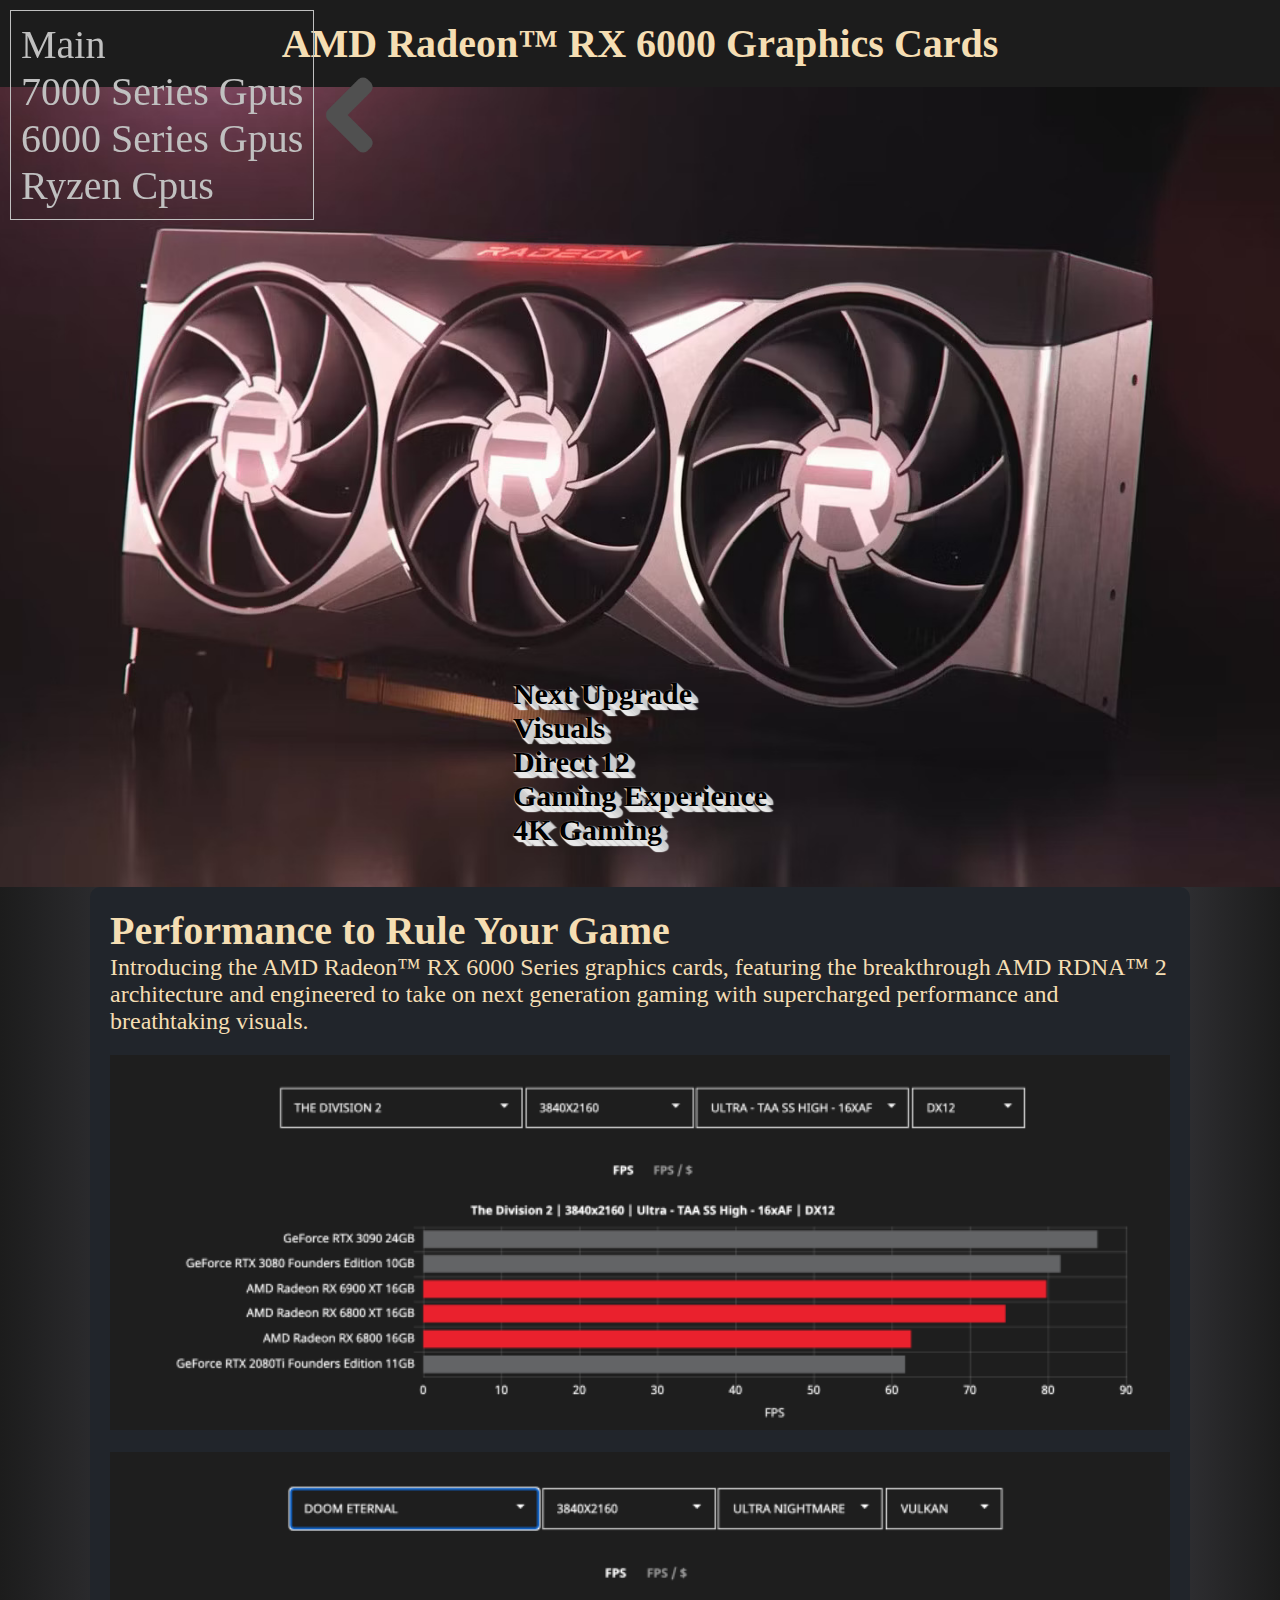
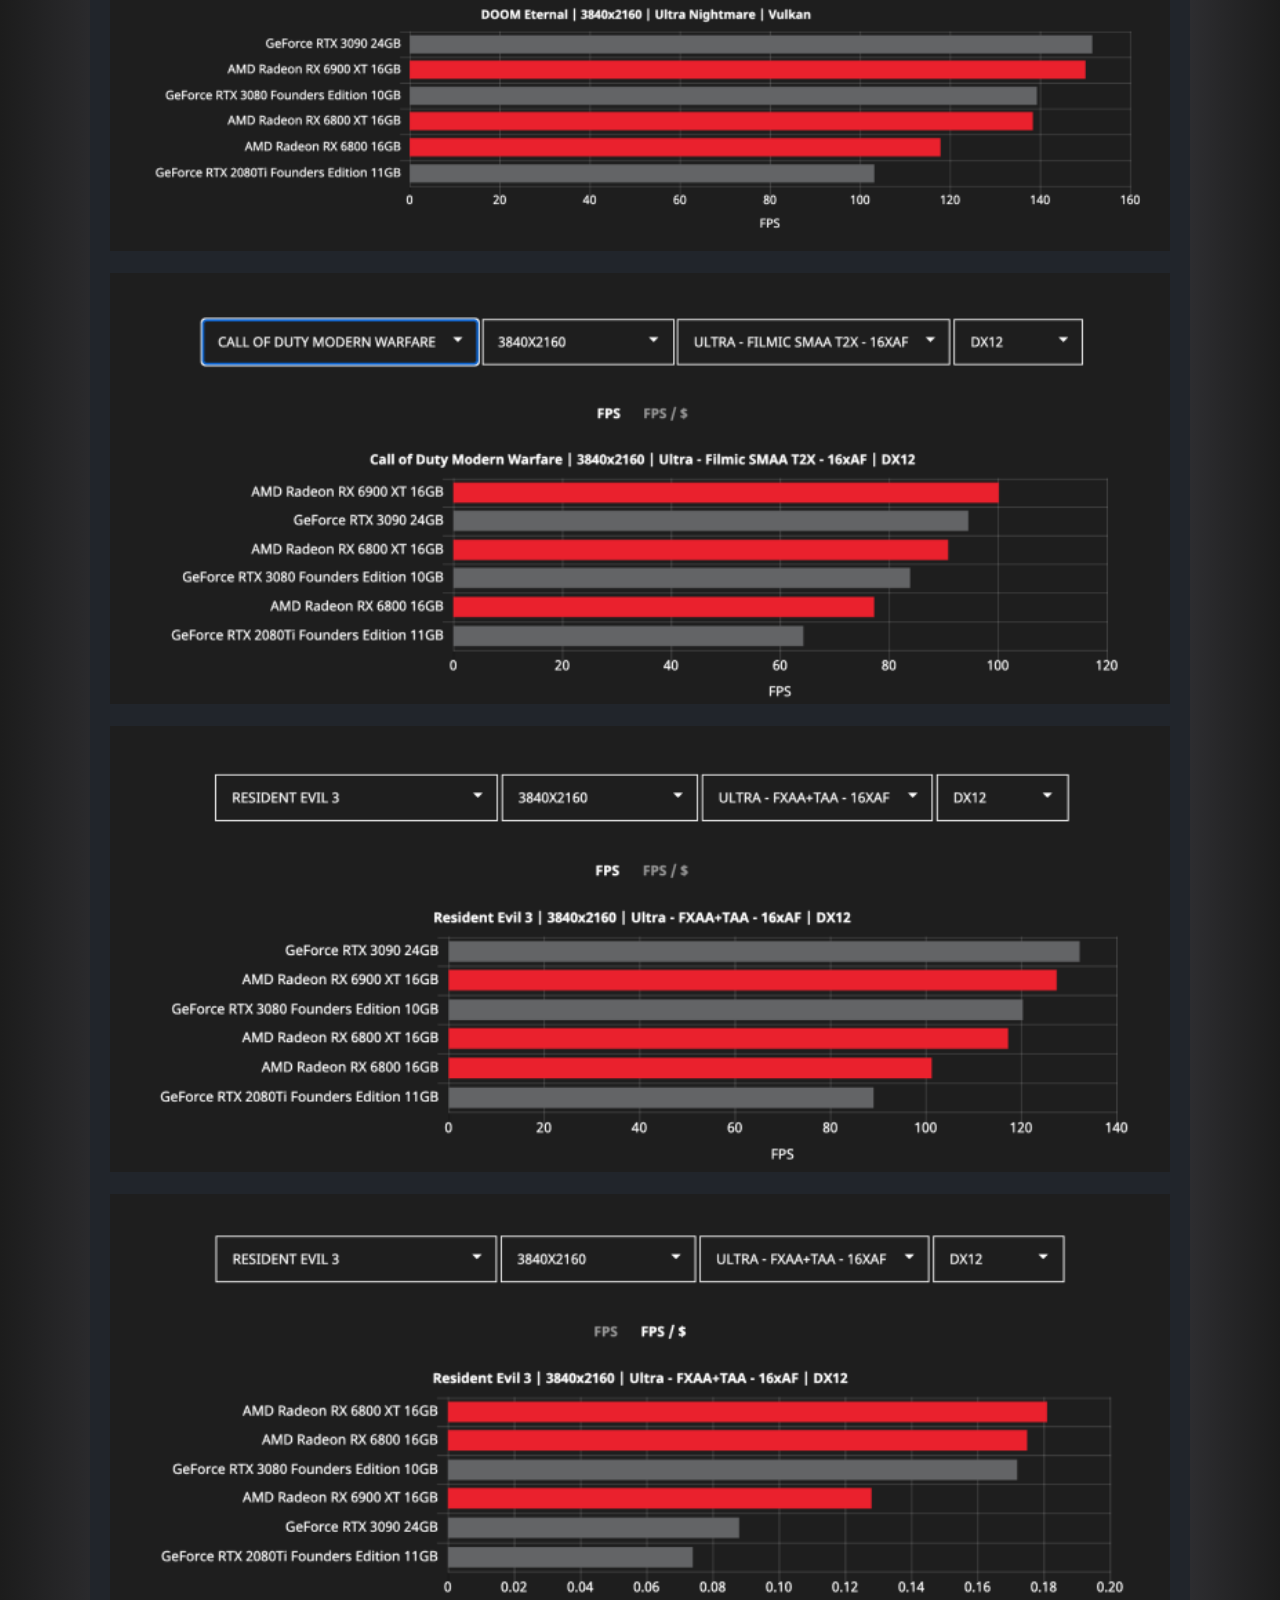
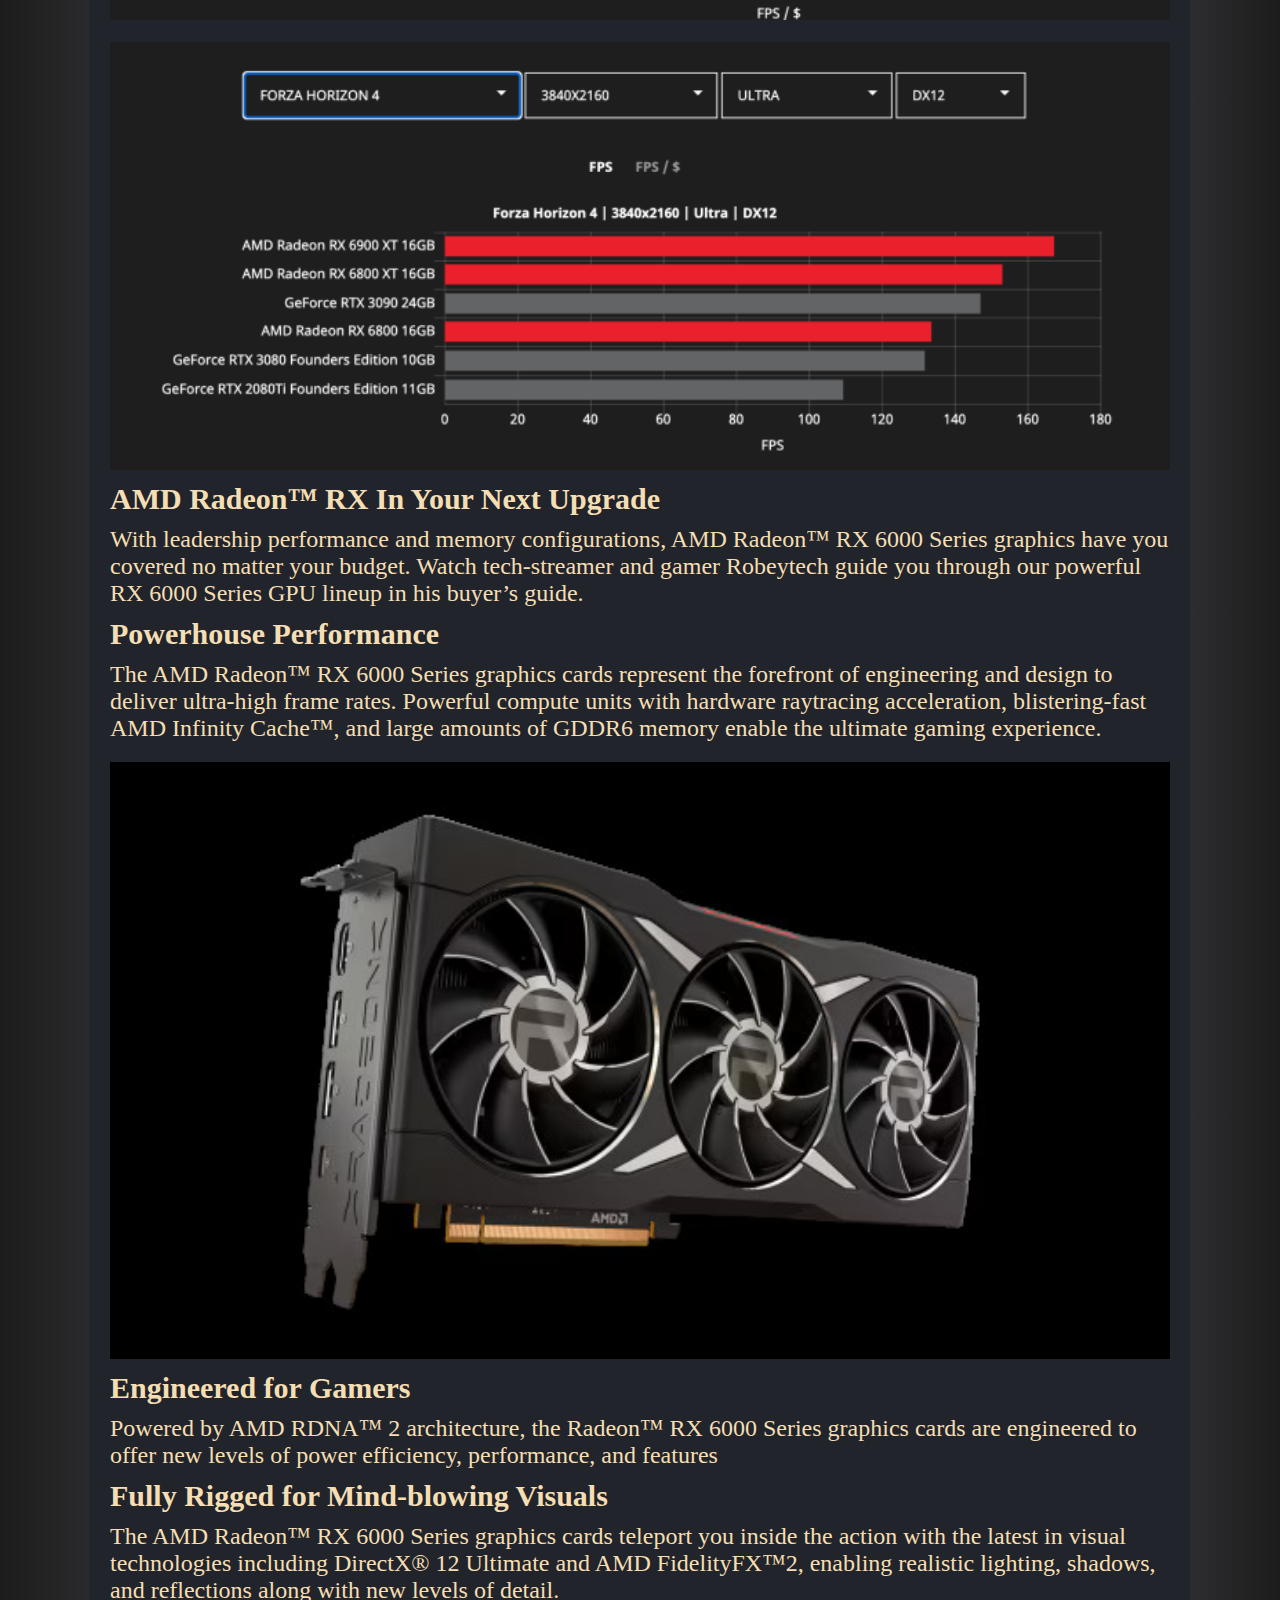
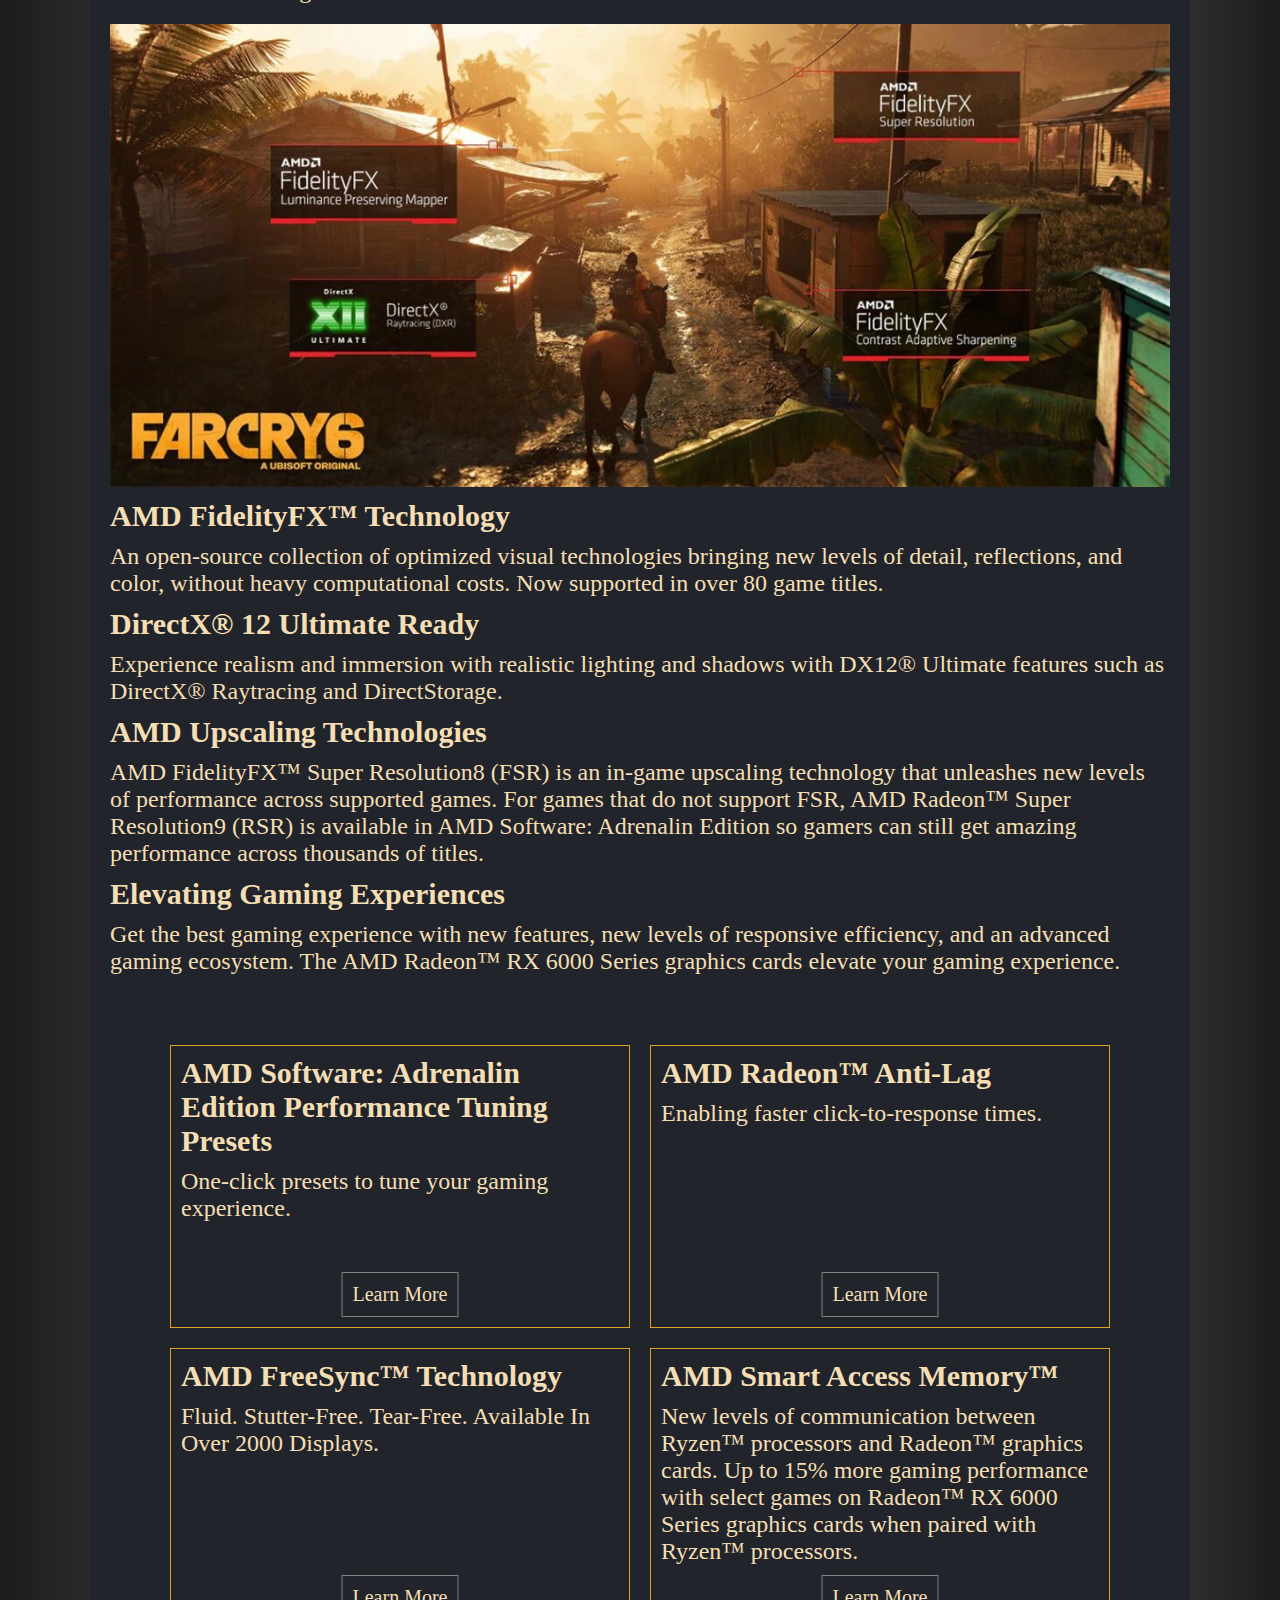
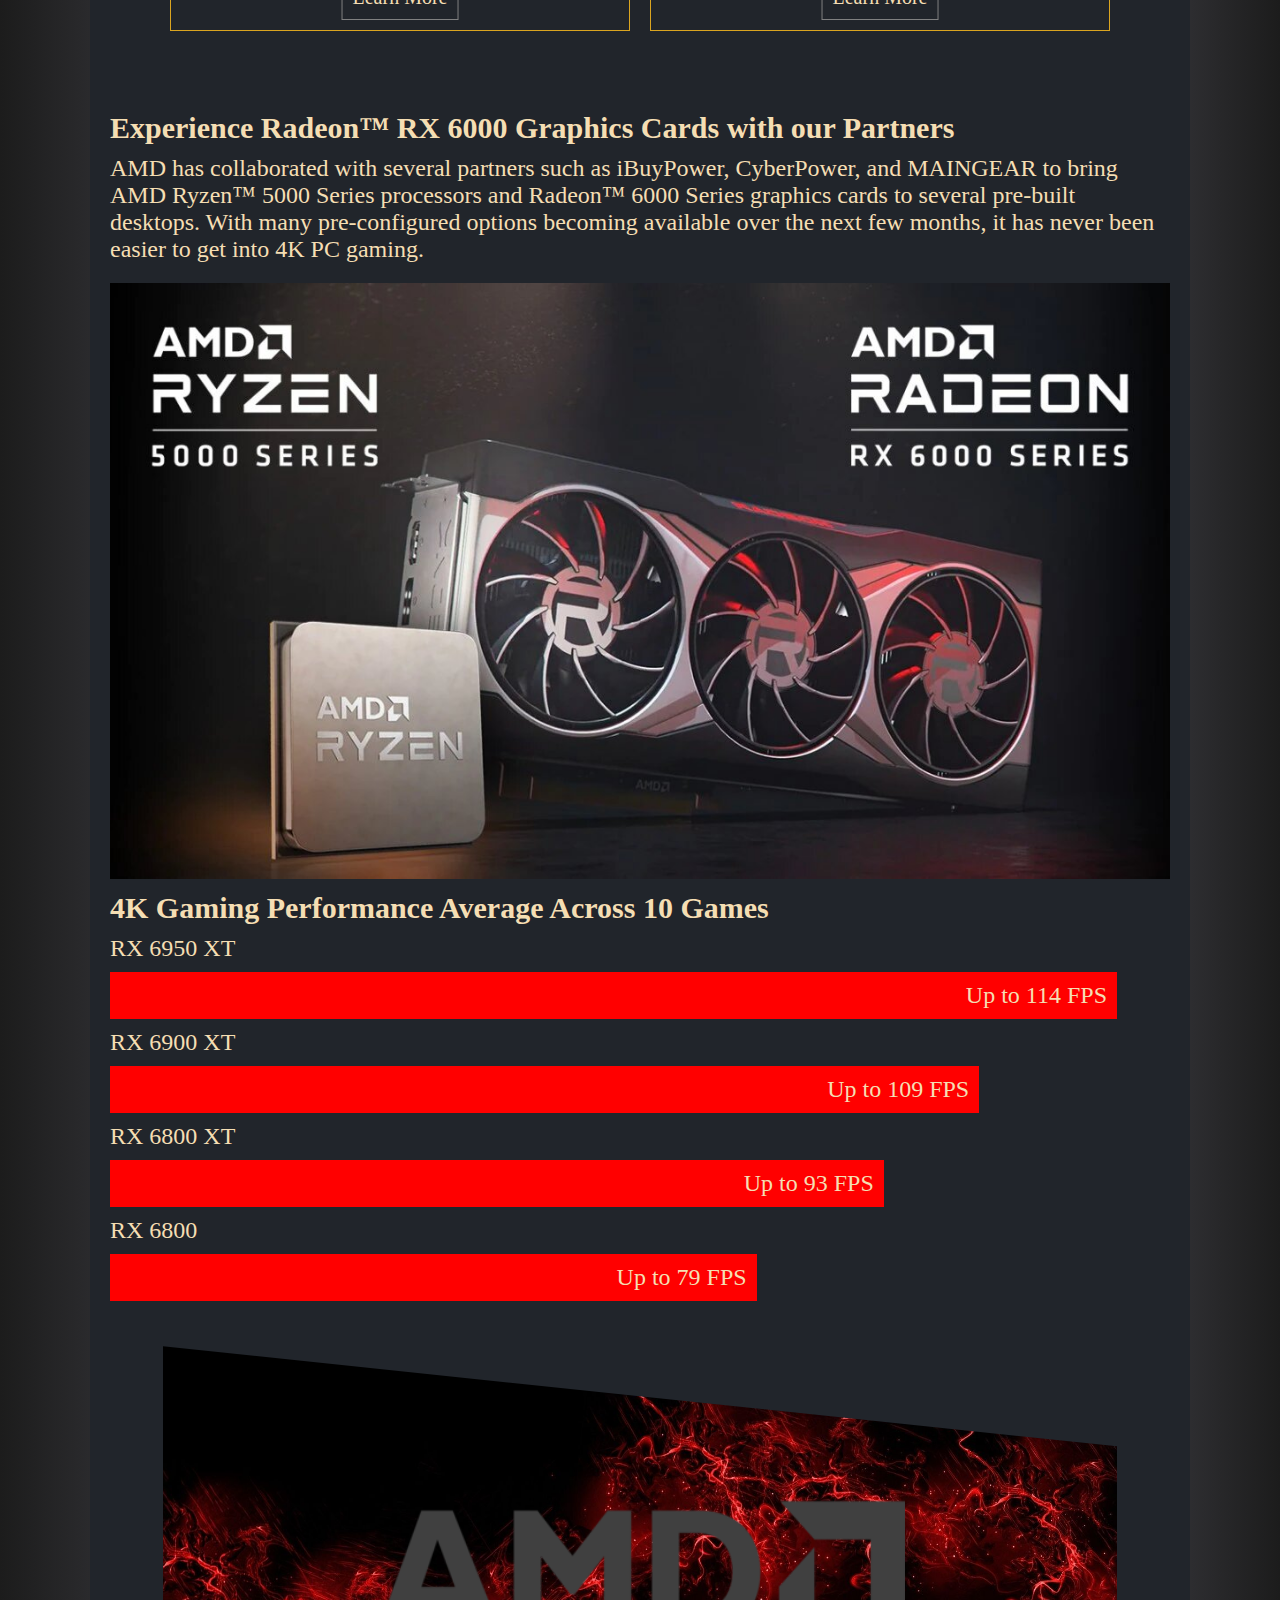
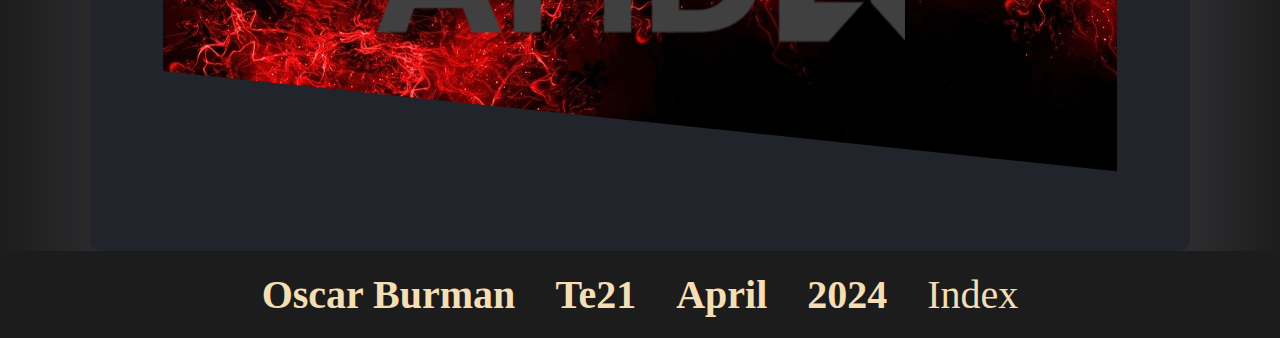
<file: 6000series.html>
<!DOCTYPE html>
<html lang="en">
<head>
    <meta charset="UTF-8">
    <meta name="viewport" content="width=device-width, initial-scale=1.0">
    <link href="subPage.css" rel="stylesheet">
    <title>6000 series Gpus</title>
</head>
<body>
    <aside>
        <ul>
            <li><a href="index.html">Main</a></li>
            <li><a href="7000series.html">7000 Series Gpus</a></li>
            <li><a href="6000series.html">6000 Series Gpus</a></li>
            <li><a href="ryzenCpus.html">Ryzen Cpus</a></li>
        </ul>
        <div id="arrow"></div>
    </aside>
    <header class="flexContainer">
        <h1>AMD Radeon™ RX 6000 Graphics Cards</h1>
        <div class="topImage sixSeriesGpu">
            <ul>
                <li><a href="#NextUpgrade">Next Upgrade</a></li>
                <li><a href="#Visuals">Visuals</a></li>
                <li><a href="#Direct12">Direct 12</a></li>
                <li><a href="#GamingExperience">Gaming Experience</a></li>
                <li><a href="#4KGaming">4K Gaming</a></li>
            </ul>
        </div>
    </header>
    <main>
        <section>
            <h1>Performance to Rule Your Game</h1>
            <p>Introducing the AMD Radeon™ RX 6000 Series graphics cards, featuring the breakthrough AMD RDNA™ 2 architecture and engineered to take on next generation gaming with supercharged performance and breathtaking visuals.</p>
            <img src="images/sixSeriesFps1.jpg" alt="fps">
            <img src="images/sixSeriesFps2.jpg" alt="fps">
            <img src="images/sixSeriesFps3.jpg" alt="fps">
            <img src="images/sixSeriesFps4.jpg" alt="fps">
            <img src="images/sixSeriesFps5.jpg" alt="fps">
            <img src="images/sixSeriesFps6.jpg" alt="fps">
            <h2 id="NextUpgrade">AMD Radeon™ RX In Your Next Upgrade</h2>
            <p>With leadership performance and memory configurations, AMD Radeon™ RX 6000 Series graphics have you covered no matter your budget. Watch tech-streamer and gamer Robeytech guide you through our powerful RX 6000 Series GPU lineup in his buyer’s guide.</p>
            <h2>Powerhouse Performance</h2>
            <p>The AMD Radeon™ RX 6000 Series graphics cards represent the forefront of engineering and design to deliver ultra-high frame rates. Powerful compute units with hardware raytracing acceleration, blistering-fast AMD Infinity Cache™, and large amounts of GDDR6 memory enable the ultimate gaming experience.</p>
            <img src="images/amd6000Gpu1.jpg" alt="gpu">
            <h2>Engineered for Gamers</h2>
            <p>Powered by AMD RDNA™ 2 architecture, the Radeon™ RX 6000 Series graphics cards are engineered to offer new levels of power efficiency, performance, and features</p>
            <h2 id="Visuals">Fully Rigged for Mind-blowing Visuals</h2>
            <p>The AMD Radeon™ RX 6000 Series graphics cards teleport you inside the action with the latest in visual technologies including DirectX® 12 Ultimate and AMD FidelityFX™2, enabling realistic lighting, shadows, and reflections along with new levels of detail.</p>
            <img src="/images/amdStats.jpg" alt="stats">
            <h2>AMD FidelityFX™ Technology</h2>
            <p>An open-source collection of optimized visual technologies bringing new levels of detail, reflections, and color, without heavy computational costs. Now supported in over 80 game titles.</p>
            <h2 id="Direct12">DirectX® 12 Ultimate Ready</h2>
            <p>Experience realism and immersion with realistic lighting and shadows with DX12® Ultimate features such as DirectX® Raytracing and DirectStorage.</p>
            <h2>AMD Upscaling Technologies</h2>
            <p>AMD FidelityFX™ Super Resolution8 (FSR) is an in-game upscaling technology that unleashes new levels of performance across supported games. For games that do not support FSR, AMD Radeon™ Super Resolution9 (RSR) is available in AMD Software: Adrenalin Edition so gamers can still get amazing performance across thousands of titles.</p>
            <h2 id="GamingExperience">Elevating Gaming Experiences</h2>
            <p>Get the best gaming experience with new features, new levels of responsive efficiency, and an advanced gaming ecosystem. The AMD Radeon™ RX 6000 Series graphics cards elevate your gaming experience.</p>
            <div class="sixSeriesTech gridContainer">
                <div>
                    <h2>AMD Software: Adrenalin Edition Performance Tuning Presets</h2>
                    <p>One-click presets to tune your gaming experience.</p>
                    <div>Learn Mor</div>
                    <a href="https://www.amd.com/en/products/software/adrenalin/software-performance.html" target="_blank">Learn More</a>
                </div>
                <div>
                    <h2>AMD Radeon™ Anti-Lag</h2>
                    <p>Enabling faster click-to-response times.</p>
                    <div>Learn Mor</div>
                    <a href="https://www.amd.com/en/products/software/adrenalin/radeon-software-anti-lag.html" target="_blank">Learn More</a>
                </div>
                <div>
                    <h2>AMD FreeSync™ Technology</h2>
                    <p>Fluid. Stutter-Free. Tear-Free. Available In Over 2000 Displays.</p>
                    <div>Learn Mor</div>
                    <a href="https://www.amd.com/en/products/graphics/technologies/freesync.html" target="_blank">Learn More</a>
                </div>
                <div>
                    <h2>AMD Smart Access Memory™</h2>
                    <p>New levels of communication between Ryzen™ processors and Radeon™ graphics cards. Up to 15% more gaming performance with select games on Radeon™ RX 6000 Series graphics cards when paired with Ryzen™ processors.</p>
                    <div>Learn Mor</div>
                    <a href="https://www.amd.com/en/gaming/technologies/smart-technologies.html" target="_blank">Learn More</a>
                </div>
            </div>
            <h2>Experience Radeon™ RX 6000 Graphics Cards with our Partners</h2>
            <p>AMD has collaborated with several partners such as iBuyPower, CyberPower, and MAINGEAR to bring AMD Ryzen™ 5000 Series processors and Radeon™ 6000 Series graphics cards to several pre-built desktops. With many pre-configured options becoming available over the next few months, it has never been easier to get into 4K PC gaming.</p>
            <img src="/images/6000seriesImg1.jpg" alt="img">
            <h2 id="4KGaming">4K Gaming Performance Average Across 10 Games</h2>
            <p>RX 6950 XT</p>
            <p class="fpsBar longFpsBar">Up to 114 FPS</p>
            <p>RX 6900 XT</p>
            <p class="fpsBar mediumFpsBar">Up to 109 FPS</p>
            <p>RX 6800 XT</p>
            <p class="fpsBar smallFpsBar">Up to 93 FPS</p>
            <p>RX 6800</p>
            <p class="fpsBar miniFpsBar">Up to 79 FPS</p>
            <div class="amdLogoWithBg">
                <img src="images/amdLogo.png" alt="bg">
            </div>
        </section>
    </main>
    <footer class="flexContainer">
        <h1>Oscar Burman</h1>
        <h1>Te21</h1>
        <h1>April</h1>
        <h1>2024</h1>
        <a href="../index.html">Index</a>
    </footer>
</body>
</html>
</file>
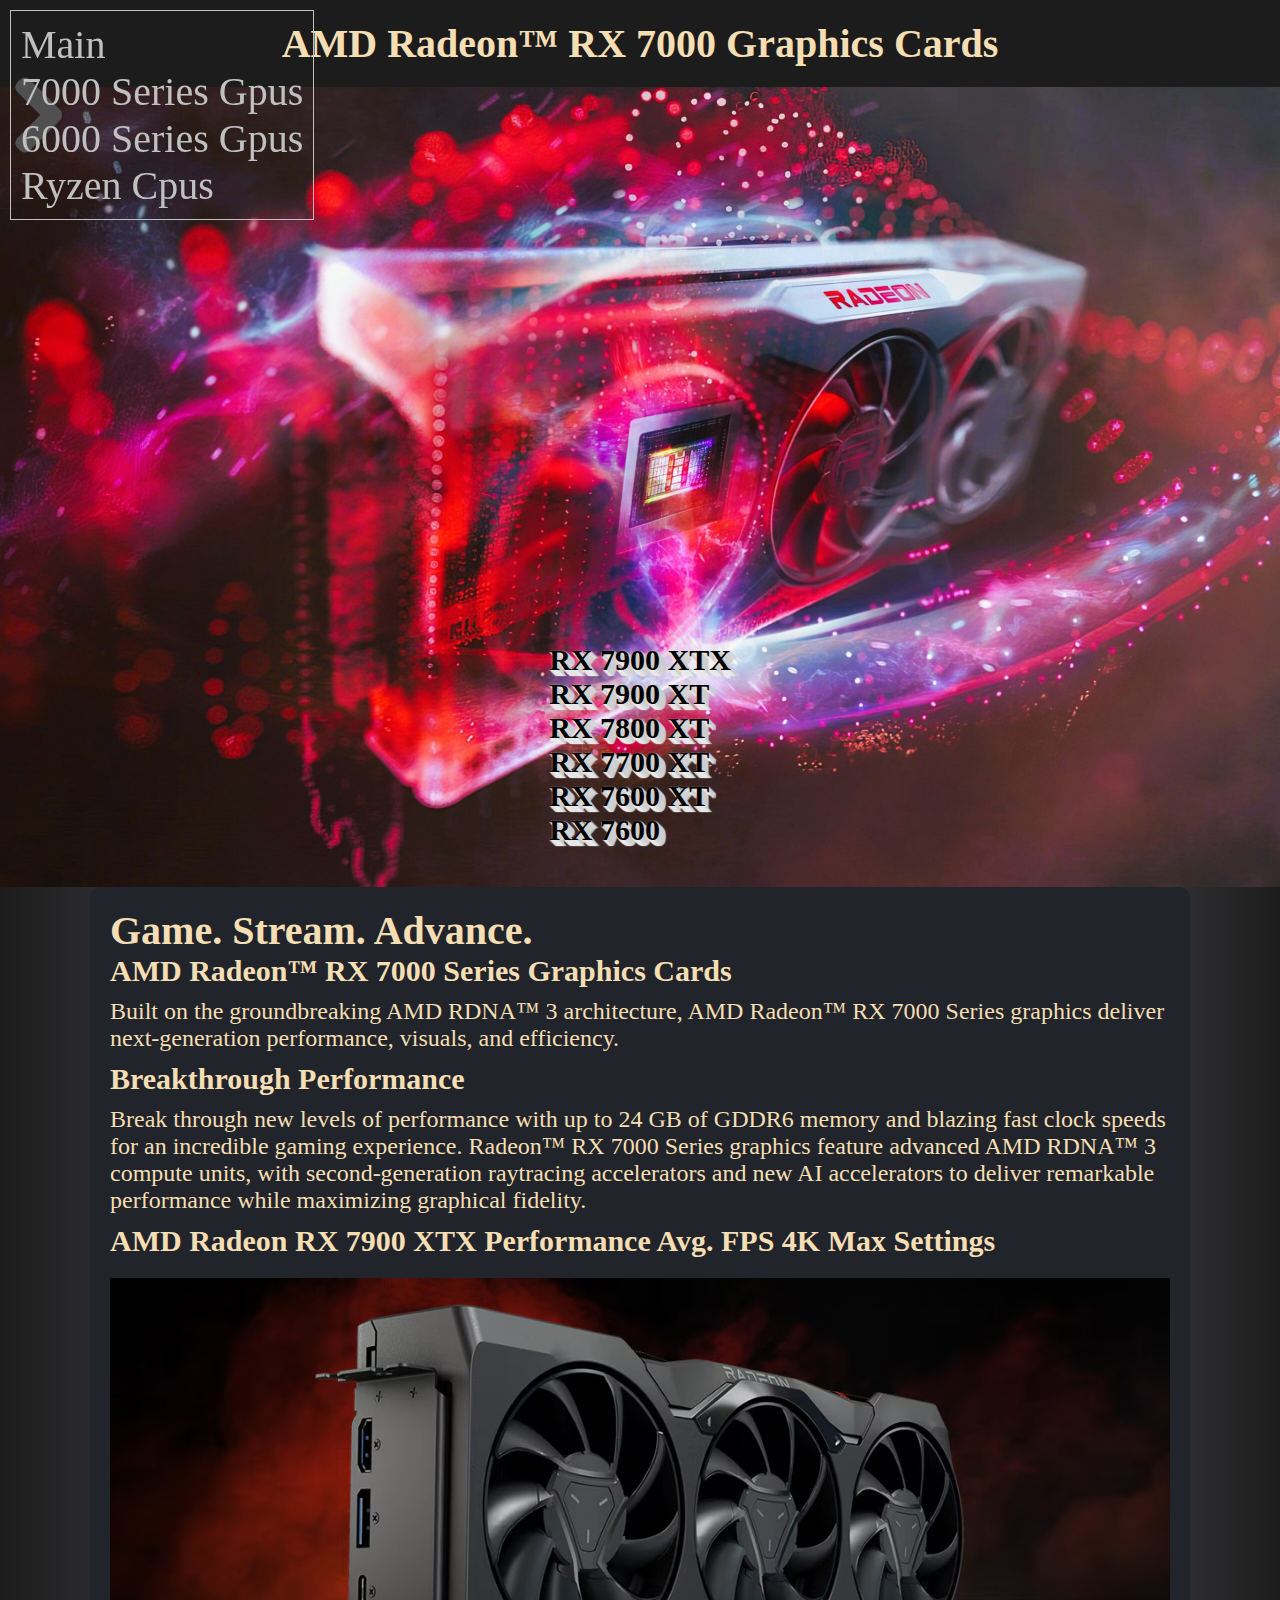
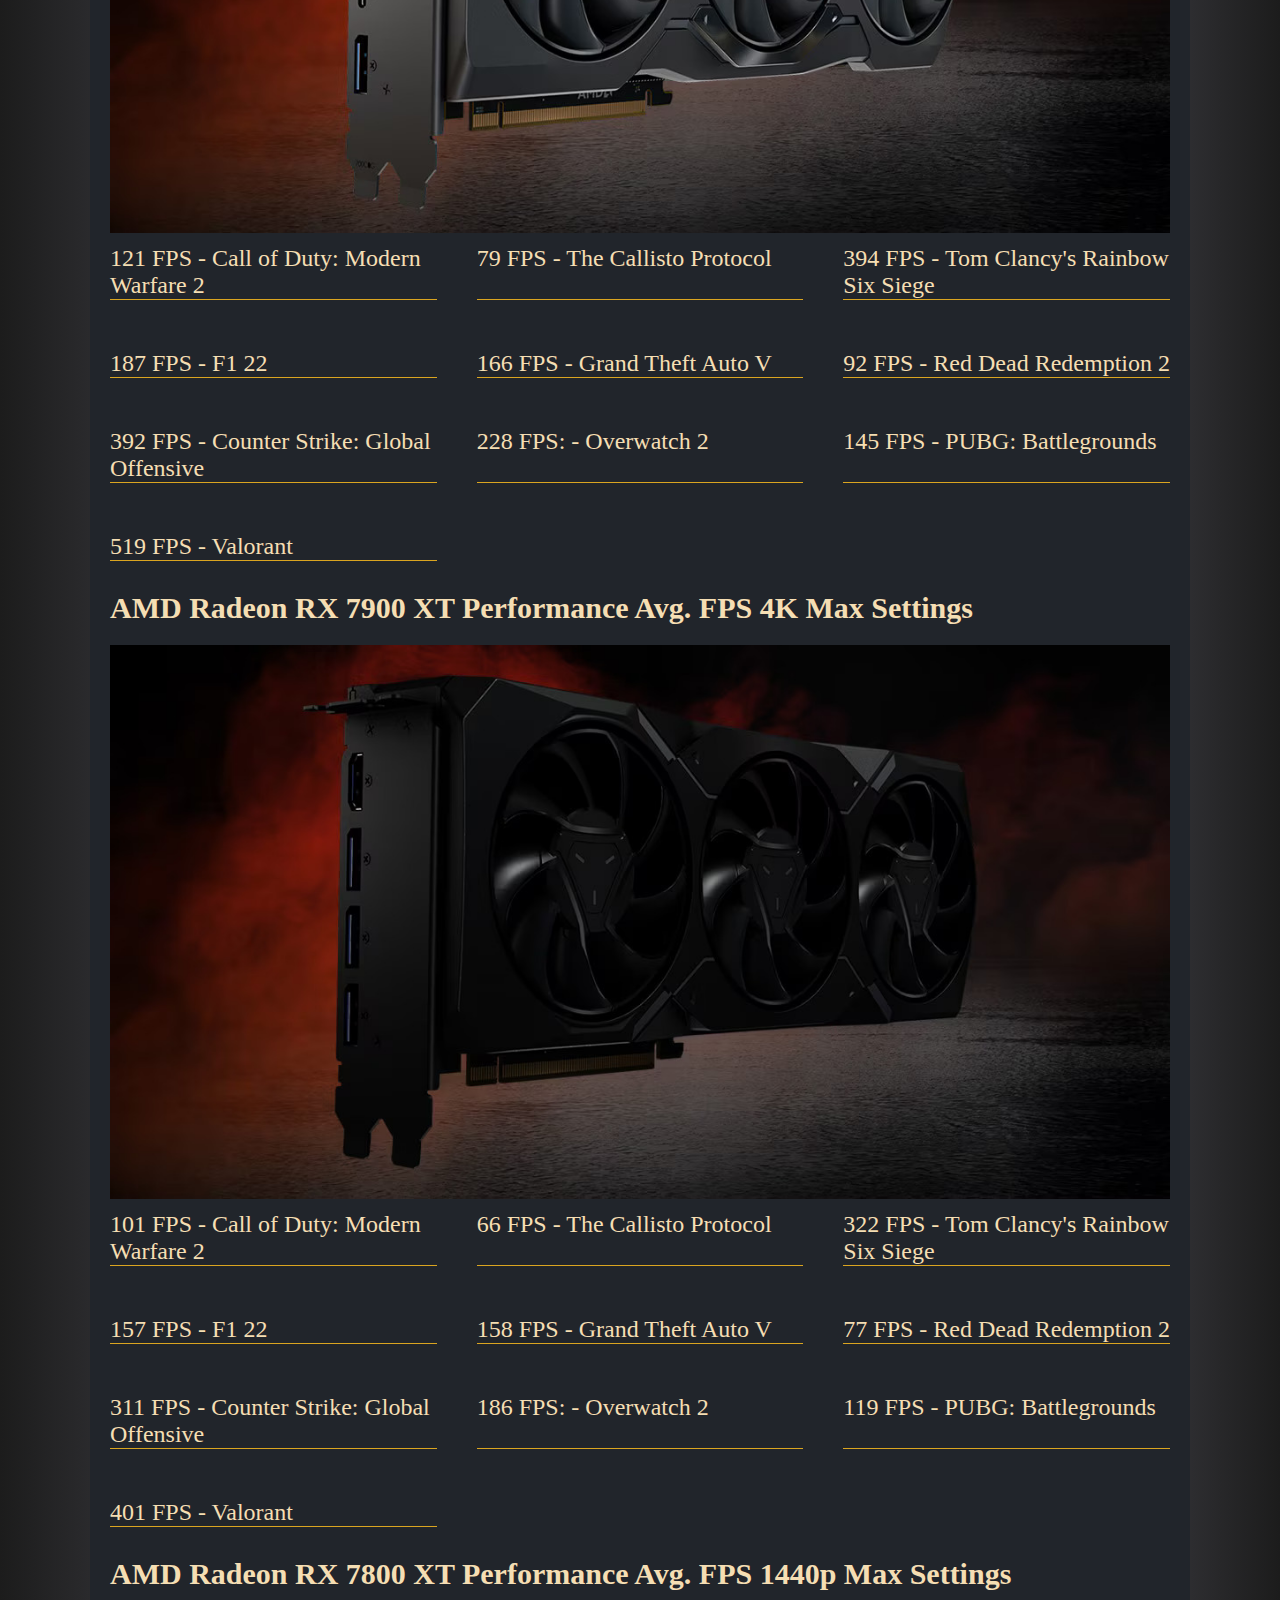
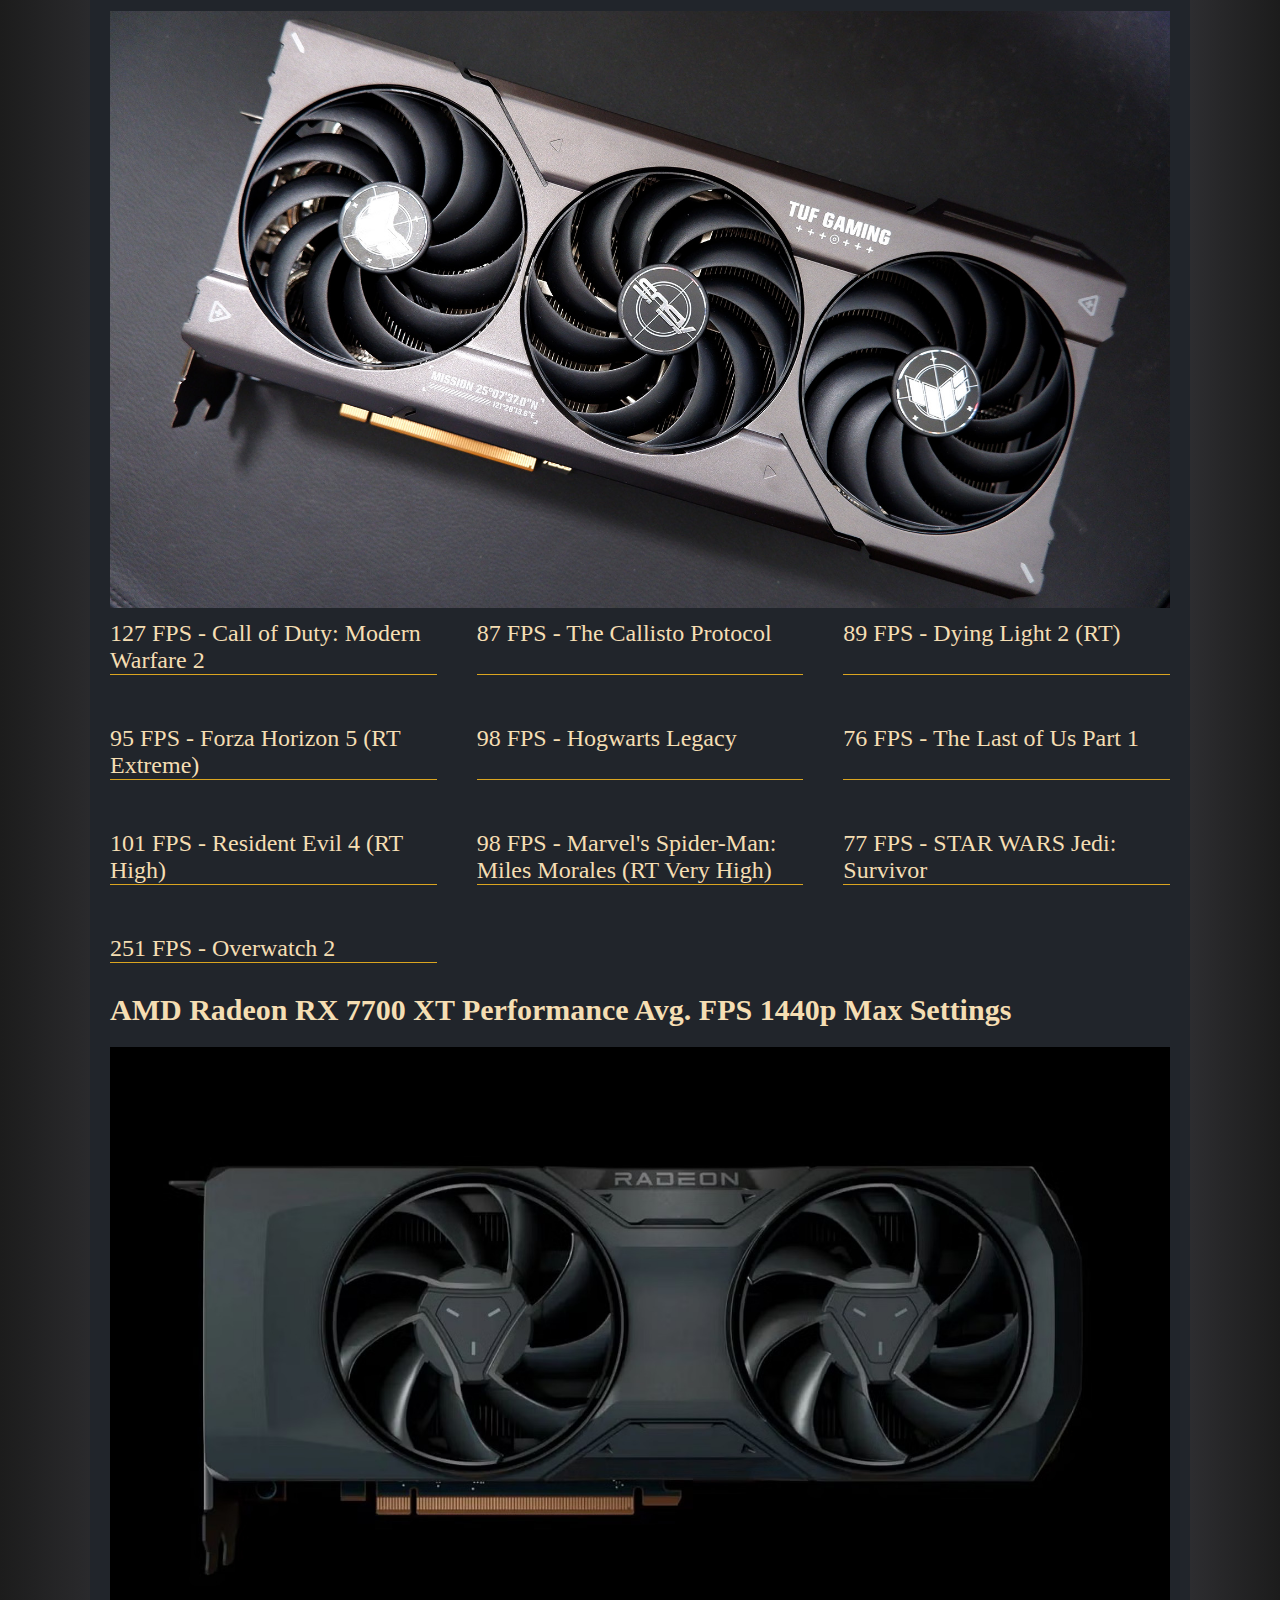
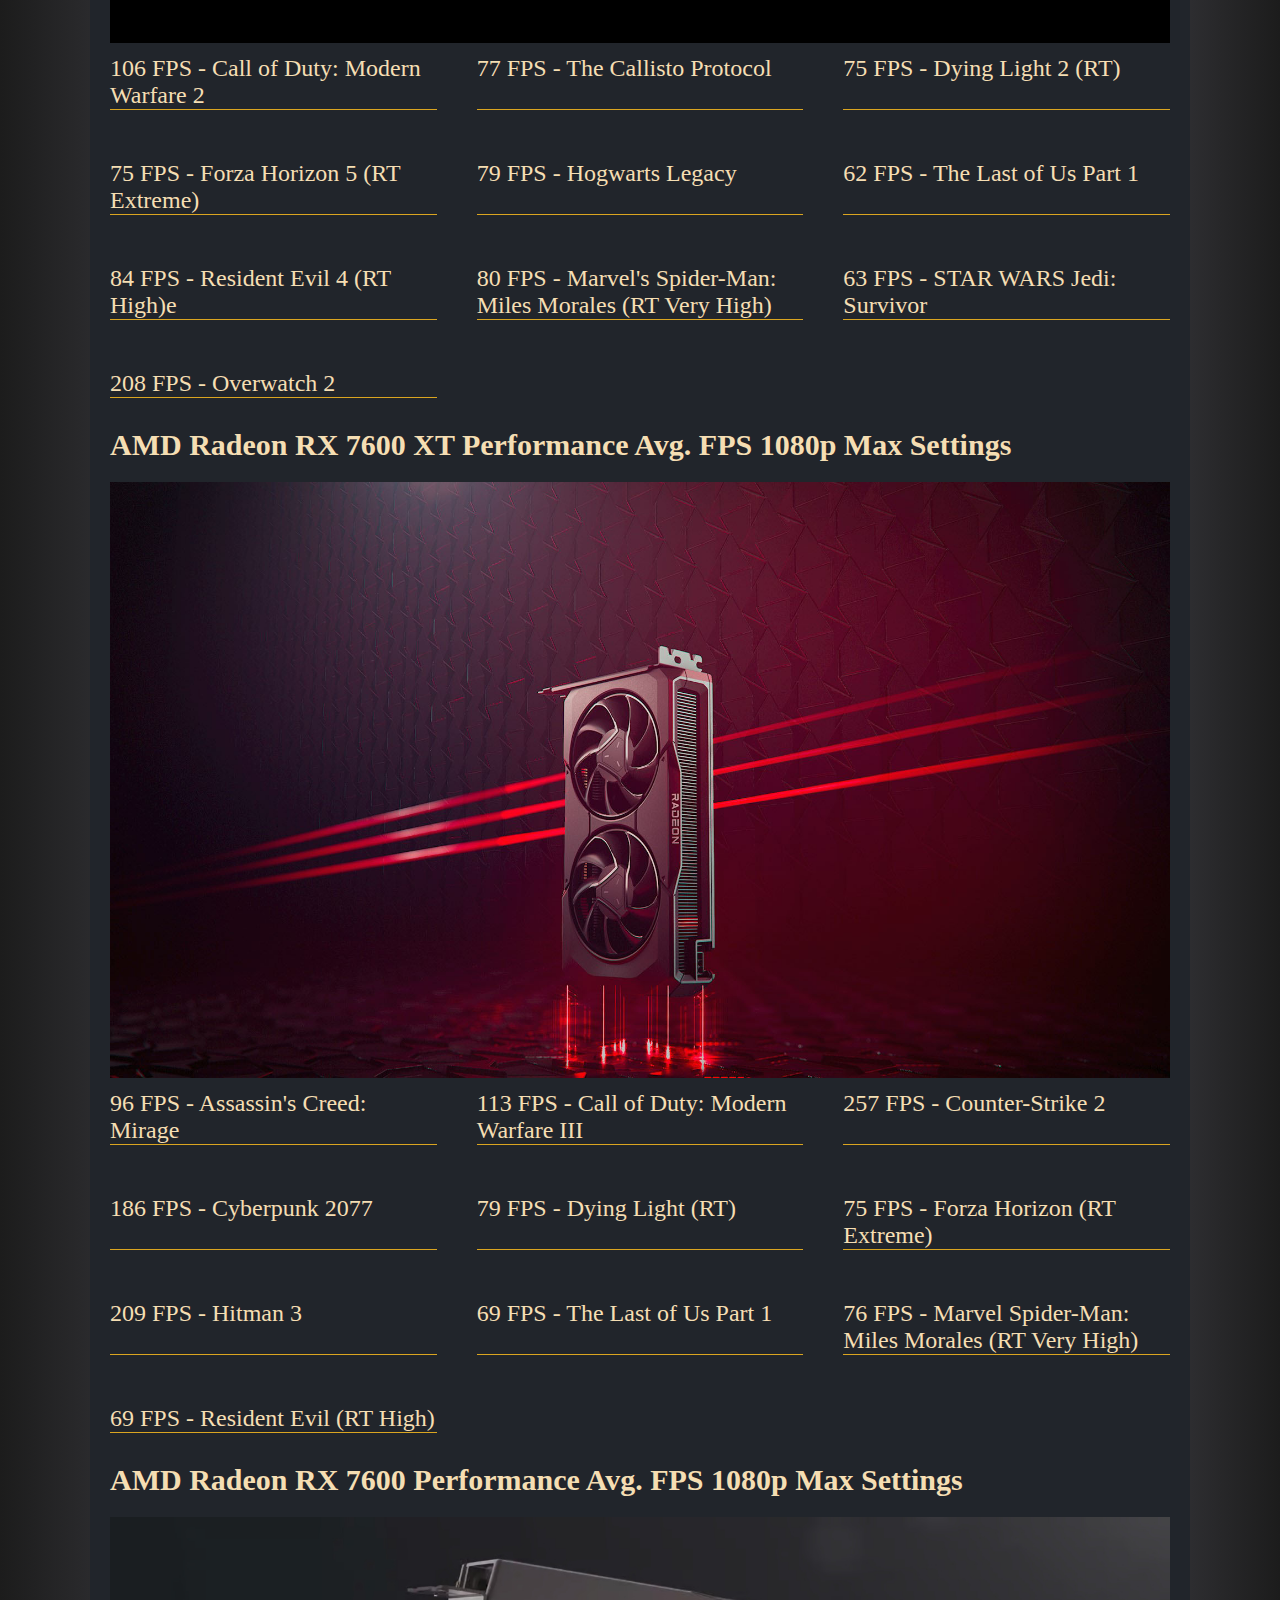
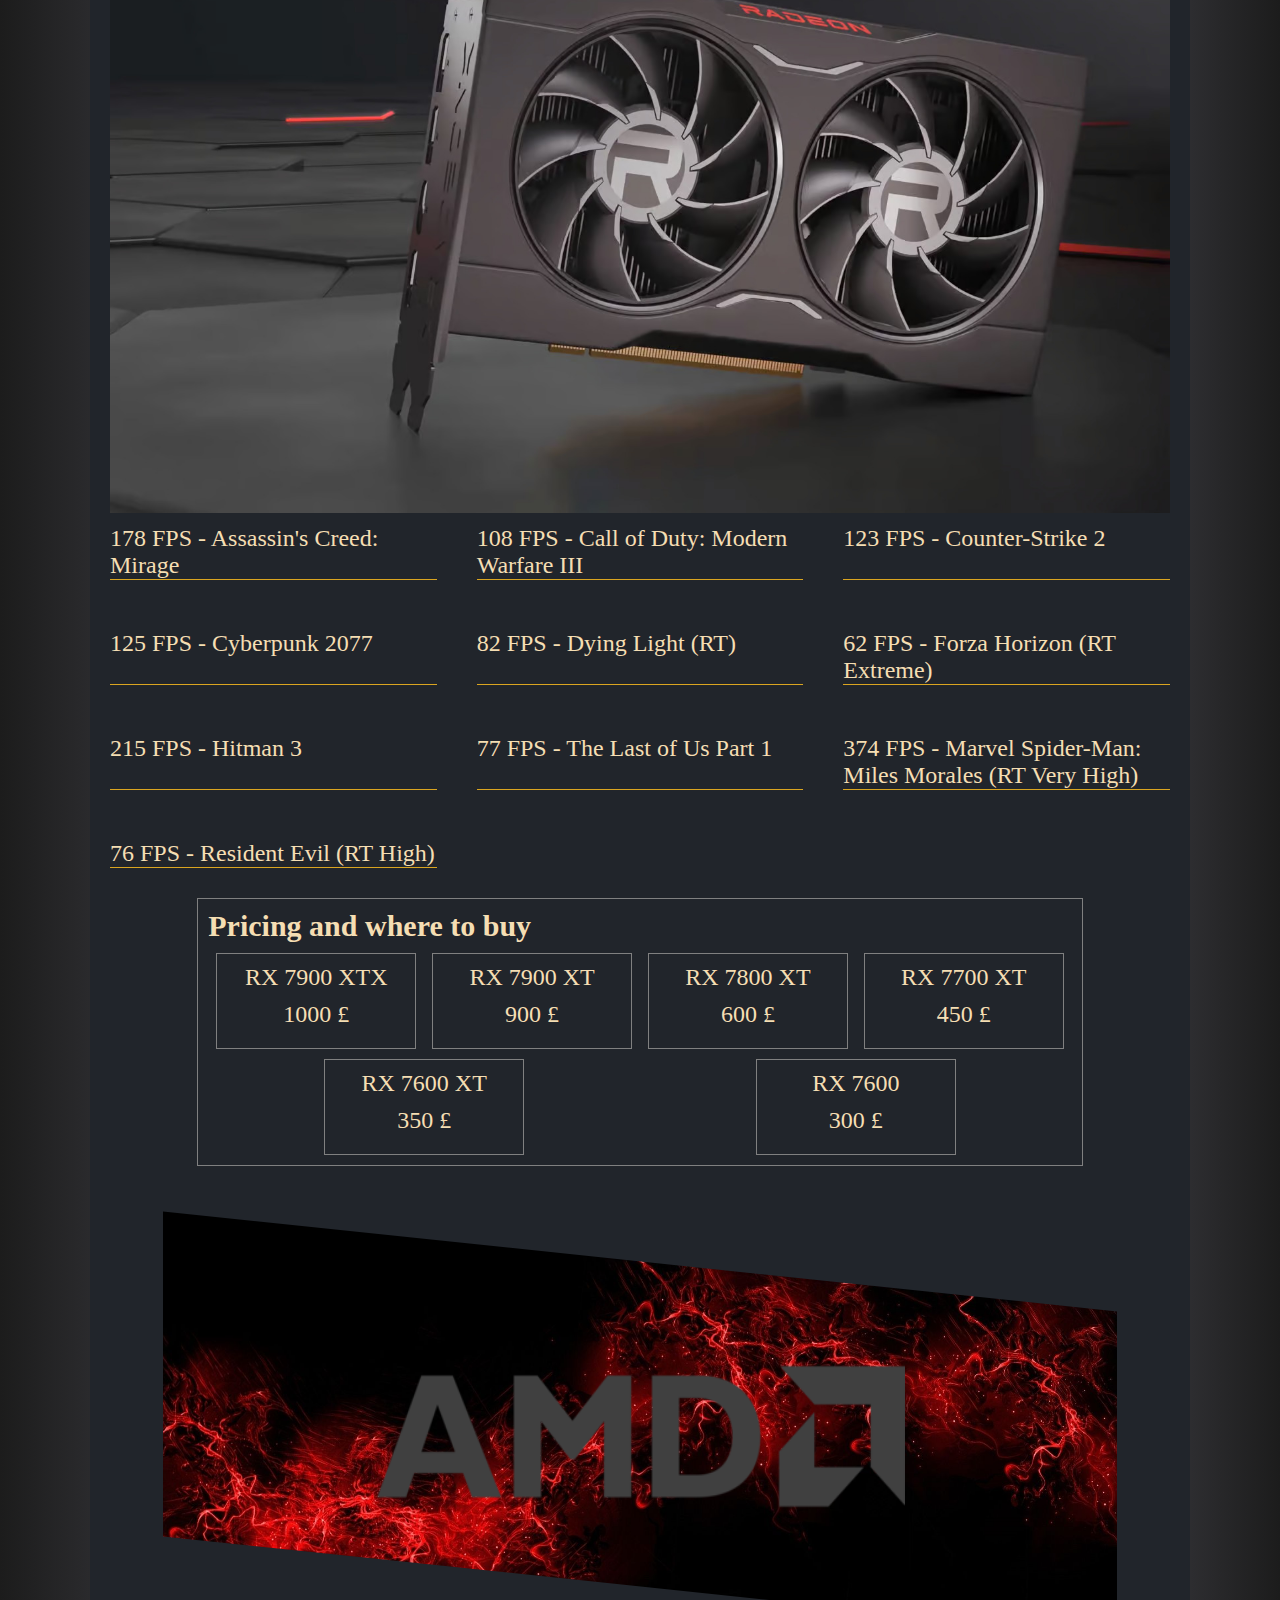
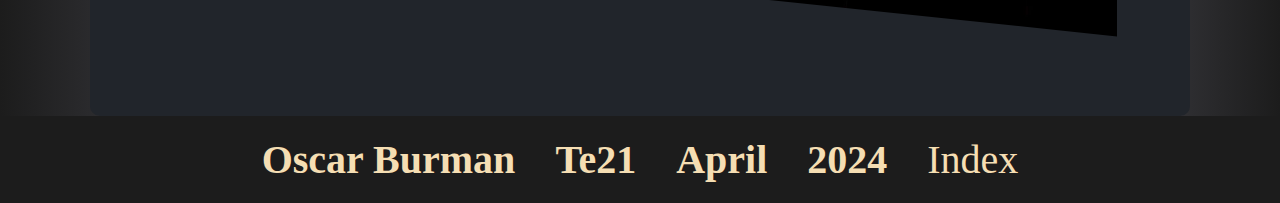
<file: 7000series.html>
<!DOCTYPE html>
<html lang="en">
<head>
    <meta charset="UTF-8">
    <meta name="viewport" content="width=device-width, initial-scale=1.0">
    <link href="subPage.css" rel="stylesheet">
    <title>7000 series Gpus</title>
</head>
<body>
    <aside>
        <ul>
            <li><a href="index.html">Main</a></li>
            <li><a href="7000series.html">7000 Series Gpus</a></li>
            <li><a href="6000series.html">6000 Series Gpus</a></li>
            <li><a href="ryzenCpus.html">Ryzen Cpus</a></li>
        </ul>
        <div id="arrow"></div>
    </aside>
    <header class="flexContainer">
        <h1>AMD Radeon™ RX 7000 Graphics Cards</h1>
        <div class="topImage sevenSeriesGpu">
            <ul>
                <li><a href="#rx7900xtx">RX 7900 XTX</a></li>
                <li><a href="#rx7900xt">RX 7900 XT</a></li>
                <li><a href="#rx7800xt">RX 7800 XT</a></li>
                <li><a href="#rx7700xt">RX 7700 XT</a></li>
                <li><a href="#rx7600xt">RX 7600 XT</a></li>
                <li><a href="#rx7600">RX 7600</a></li>
            </ul>
        </div>
    </header>
    <aside>
        <ul>
            <li><a href="index.html">Main</a></li>
            <li><a href="index.html">7000 Series Gpus</a></li>
            <li><a href="index.html">6000 Series Gpus</a></li>
            <li><a href="index.html">Ryzen Cpus</a></li>
        </ul>
    </aside>
    <main>
        <section>
            <h1>Game. Stream. Advance.</h1>
            <h2>AMD Radeon™ RX 7000 Series Graphics Cards</h2>
            <p>Built on the groundbreaking AMD RDNA™ 3 architecture, AMD Radeon™ RX 7000 Series graphics deliver next-generation performance, visuals, and efficiency.</p>
            <h2>Breakthrough Performance</h2>
            <p>Break through new levels of performance with up to 24 GB of GDDR6 memory and blazing fast clock speeds for an incredible gaming experience. 
                Radeon™ RX 7000 Series graphics feature advanced AMD RDNA™ 3 
                compute units, with second-generation raytracing accelerators and new AI accelerators to deliver remarkable 
                performance while maximizing graphical fidelity.
            </p>
            <h2 id="rx7900xtx">AMD Radeon RX 7900 XTX Performance Avg. FPS 4K Max Settings</h2>
            <img src="images/rxxtxGpu.jpg" alt="gpu">
            <div class="gridContainer">
                <p>121 FPS - Call of Duty: Modern Warfare 2</p>
                <p>79 FPS - The Callisto Protocol</p>
                <p>394 FPS - Tom Clancy's Rainbow Six Siege</p>
                <p>187 FPS - F1 22</p>
                <p>166 FPS - Grand Theft Auto V</p>
                <p>92 FPS - Red Dead Redemption 2</p>
                <p>392 FPS - Counter Strike: Global Offensive</p>
                <p>228 FPS: - Overwatch 2</p>
                <p>145 FPS - PUBG: Battlegrounds</p>
                <p>519 FPS - Valorant</p>
            </div>
            <h2 id="rx7900xt">AMD Radeon RX 7900 XT Performance Avg. FPS 4K Max Settings</h2>
            <img src="images/rx7900xt.jpg" alt="gpu">
            <div class="gridContainer">
                <p>101 FPS - Call of Duty: Modern Warfare 2</p>
                <p>66 FPS - The Callisto Protocol</p>
                <p>322 FPS - Tom Clancy's Rainbow Six Siege</p>
                <p>157 FPS - F1 22</p>
                <p>158 FPS - Grand Theft Auto V</p>
                <p>77 FPS - Red Dead Redemption 2</p>
                <p>311 FPS - Counter Strike: Global Offensive</p>
                <p>186 FPS: - Overwatch 2</p>
                <p>119 FPS - PUBG: Battlegrounds</p>
                <p>401 FPS - Valorant</p>
            </div>
            <h2 id="rx7800xt">AMD Radeon RX 7800 XT Performance Avg. FPS 1440p Max Settings</h2>
            <img src="images/rx7800xt.jpg" alt="gpu">
            <div class="gridContainer">
                <p>127 FPS - Call of Duty: Modern Warfare 2</p>
                <p>87 FPS - The Callisto Protocol</p>
                <p>89 FPS - Dying Light 2 (RT)</p>
                <p>95 FPS - Forza Horizon 5 (RT Extreme)</p>
                <p>98 FPS - Hogwarts Legacy</p>
                <p>76 FPS - The Last of Us Part 1</p>
                <p>101 FPS - Resident Evil 4 (RT High)</p>
                <p>98 FPS - Marvel's Spider-Man: Miles Morales (RT Very High)</p>
                <p>77 FPS - STAR WARS Jedi: Survivor</p>
                <p>251 FPS - Overwatch 2</p>
            </div>
            <h2 id="rx7700xt">AMD Radeon RX 7700 XT Performance Avg. FPS 1440p Max Settings</h2>
            <img src="images/rx7700xt.jpg" alt="gpu">
            <div class="gridContainer">
                <p>106 FPS - Call of Duty: Modern Warfare 2</p>
                <p>77 FPS - The Callisto Protocol</p>
                <p>75 FPS - Dying Light 2 (RT)</p>
                <p>75 FPS - Forza Horizon 5 (RT Extreme)</p>
                <p>79 FPS - Hogwarts Legacy</p>
                <p>62 FPS - The Last of Us Part 1</p>
                <p>84 FPS - Resident Evil 4 (RT High)e</p>
                <p>80 FPS - Marvel's Spider-Man: Miles Morales (RT Very High)</p>
                <p>63 FPS - STAR WARS Jedi: Survivor</p>
                <p>208 FPS - Overwatch 2</p>
            </div>
            <h2 id="rx7600xt">AMD Radeon RX 7600 XT Performance Avg. FPS 1080p Max Settings</h2>
            <img src="images/rx7600xt.jpg" alt="gpu">
            <div class="gridContainer">
                <p>96 FPS - Assassin's Creed: Mirage</p>
                <p>113 FPS - Call of Duty: Modern Warfare III</p>
                <p>257 FPS - Counter-Strike 2</p>
                <p>186 FPS - Cyberpunk 2077</p>
                <p>79 FPS - Dying Light (RT)</p>
                <p>75 FPS - Forza Horizon (RT Extreme)</p>
                <p>209 FPS - Hitman 3</p>
                <p>69 FPS - The Last of Us Part 1</p>
                <p>76 FPS - Marvel Spider-Man: Miles Morales (RT Very High)</p>
                <p>69 FPS - Resident Evil (RT High)</p>
            </div>
            <h2 id="rx7600">AMD Radeon RX 7600 Performance Avg. FPS 1080p Max Settings</h2>
            <img src="images/rx7600.jpg" alt="gpu">
            <div class="gridContainer">
                <p>178 FPS - Assassin's Creed: Mirage</p>
                <p>108 FPS - Call of Duty: Modern Warfare III</p>
                <p>123 FPS - Counter-Strike 2</p>
                <p>125 FPS - Cyberpunk 2077</p>
                <p>82 FPS - Dying Light (RT)</p>
                <p>62 FPS - Forza Horizon (RT Extreme)</p>
                <p>215 FPS - Hitman 3</p>
                <p>77 FPS - The Last of Us Part 1</p>
                <p>374 FPS - Marvel Spider-Man: Miles Morales (RT Very High)</p>
                <p>76 FPS - Resident Evil (RT High)</p>
            </div>
            <div class="gpuPricing thinBorder">
                <h2>Pricing and where to buy</h2>
                <div class="flexContainer">
                    <a href="https://www.amazon.co.uk/stores/AMD/Radeon%E2%84%A27000Series_GraphicsCards/page/54197B89-018F-4D0B-814C-6D988D6BE8C3" class="thinBorder">
                        <p>RX 7900 XTX</p>
                        <p>1000 £</p>
                    </a>
                    <a href="https://www.amazon.co.uk/stores/AMD/Radeon%E2%84%A27000Series_GraphicsCards/page/54197B89-018F-4D0B-814C-6D988D6BE8C3" class="thinBorder">
                        <p>RX 7900 XT</p>
                        <p>900 £</p>
                    </a>
                    <a href="https://www.amazon.co.uk/stores/AMD/Radeon%E2%84%A27000Series_GraphicsCards/page/54197B89-018F-4D0B-814C-6D988D6BE8C3" class="thinBorder">
                        <p>RX 7800 XT</p>
                        <p>600 £</p>
                    </a>
                    <a href="https://www.amazon.co.uk/stores/AMD/Radeon%E2%84%A27000Series_GraphicsCards/page/54197B89-018F-4D0B-814C-6D988D6BE8C3" class="thinBorder">
                        <p>RX 7700 XT</p>
                        <p>450 £</p>
                    </a>
                    <a href="https://www.amazon.co.uk/stores/AMD/Radeon%E2%84%A27000Series_GraphicsCards/page/54197B89-018F-4D0B-814C-6D988D6BE8C3" class="thinBorder">
                        <p>RX 7600 XT</p>
                        <p>350 £</p>
                    </a>
                    <a href="https://www.amazon.co.uk/stores/AMD/Radeon%E2%84%A27000Series_GraphicsCards/page/54197B89-018F-4D0B-814C-6D988D6BE8C3" class="thinBorder">
                        <p>RX 7600</p>
                        <p>300 £</p>
                    </a>
                </div>
            </div>
            <div class="amdLogoWithBg">
                <img src="images/amdLogo.png" alt="bg">
            </div>
        </section>
    </main>
    <footer class="flexContainer">
        <h1>Oscar Burman</h1>
        <h1>Te21</h1>
        <h1>April</h1>
        <h1>2024</h1>
        <a href="../index.html">Index</a>
    </footer>
</body>
</html>
</file>
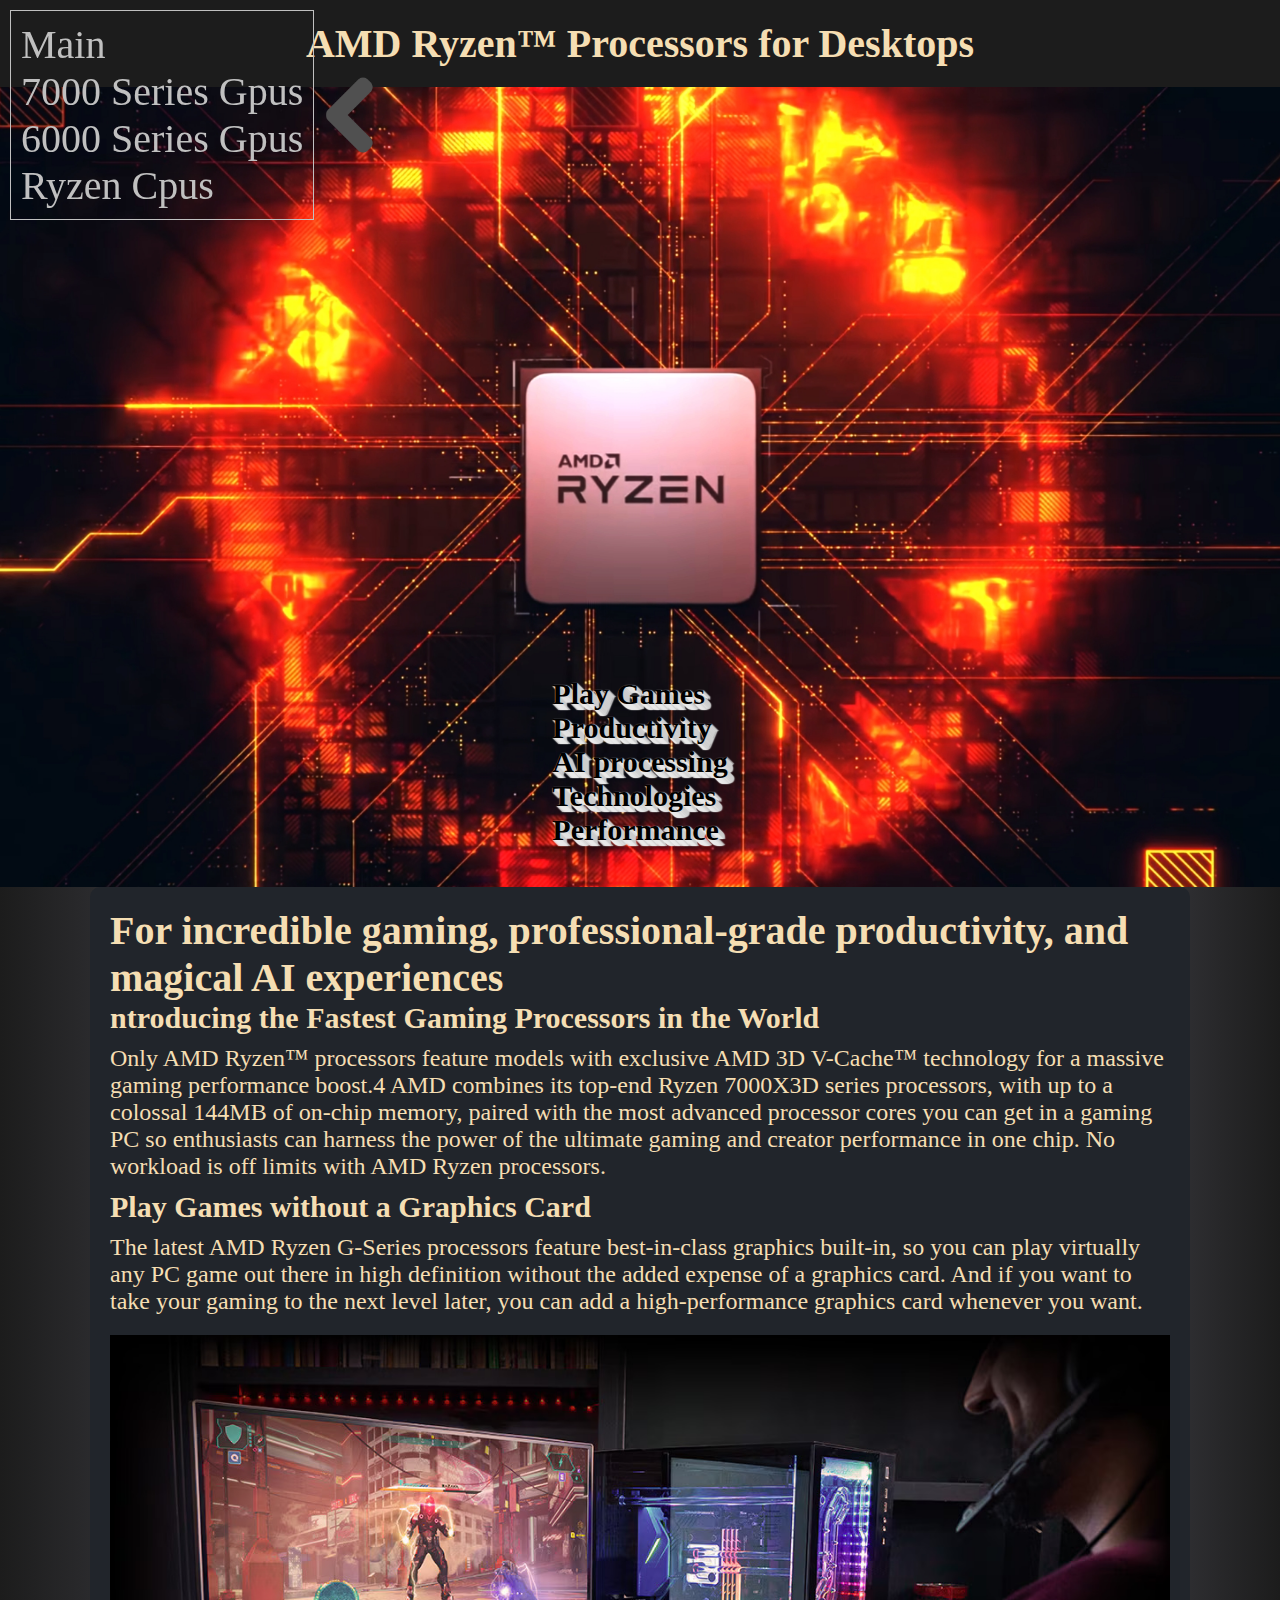
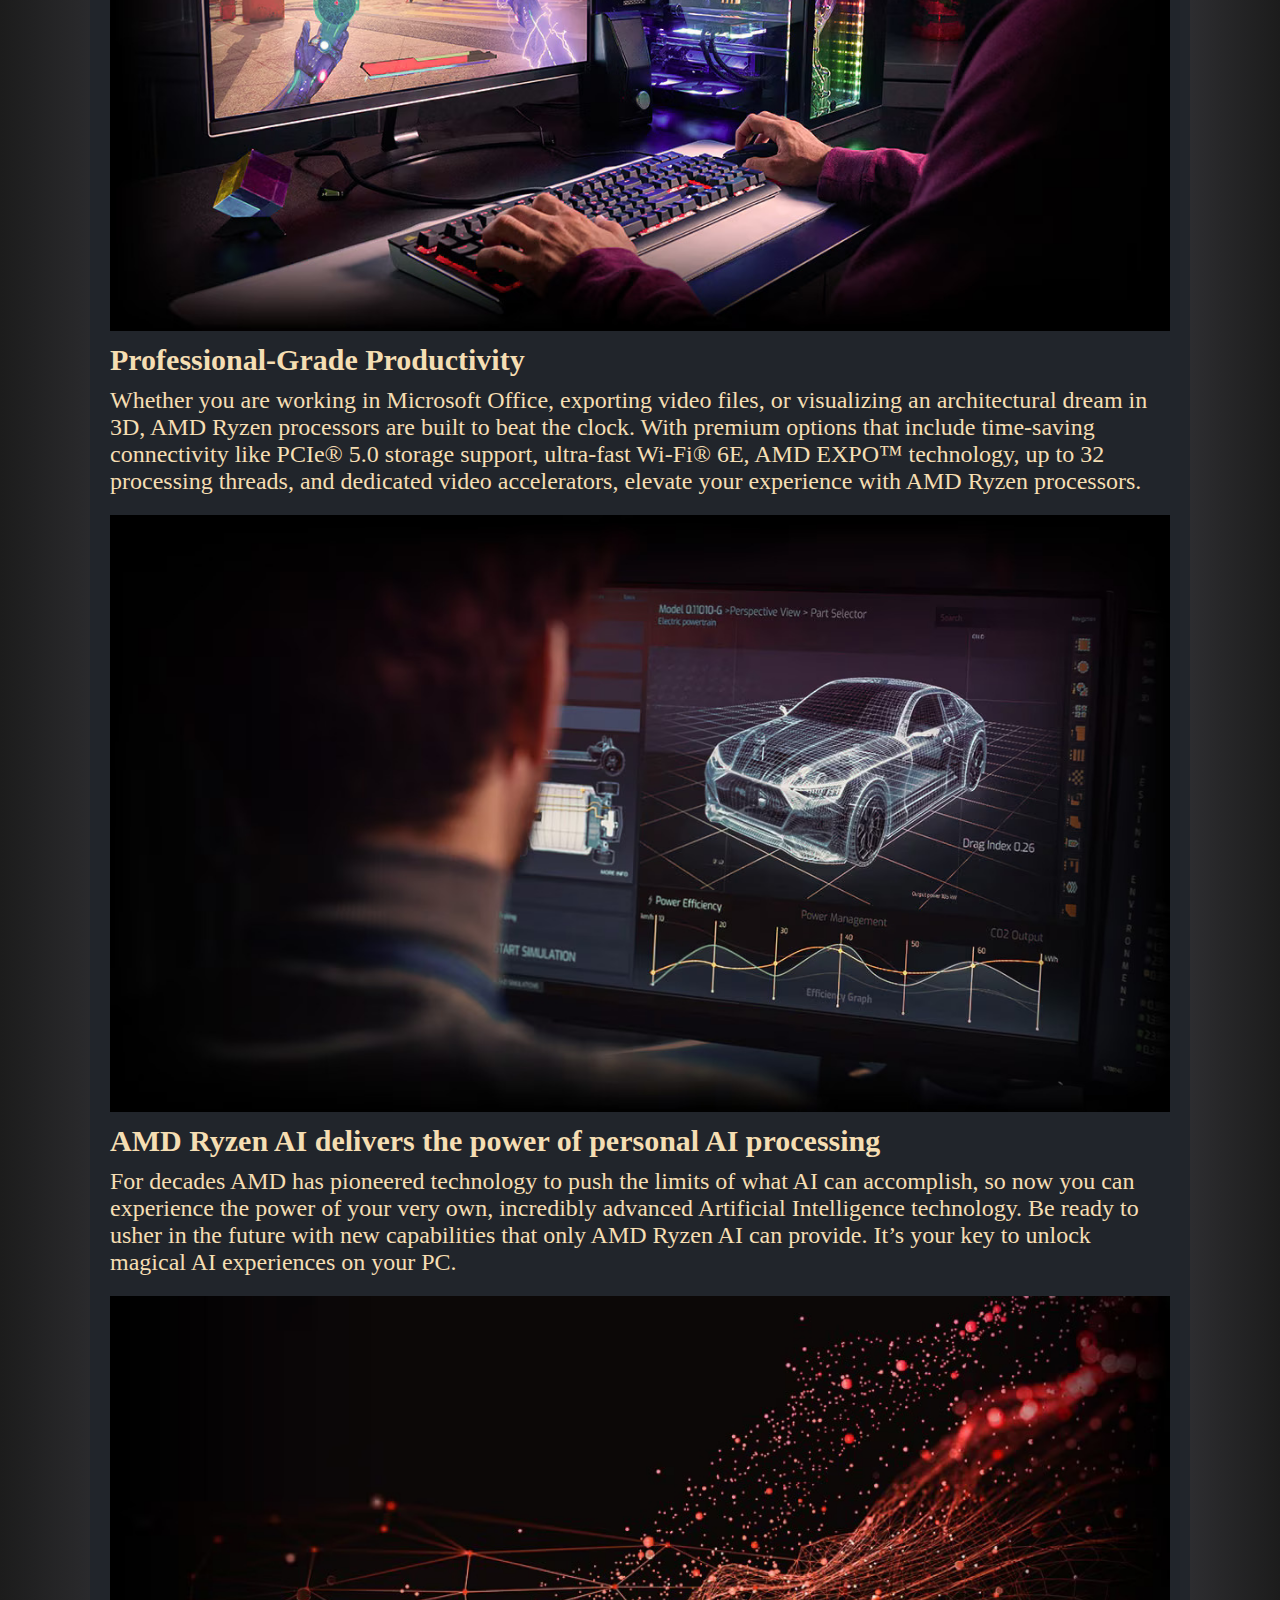
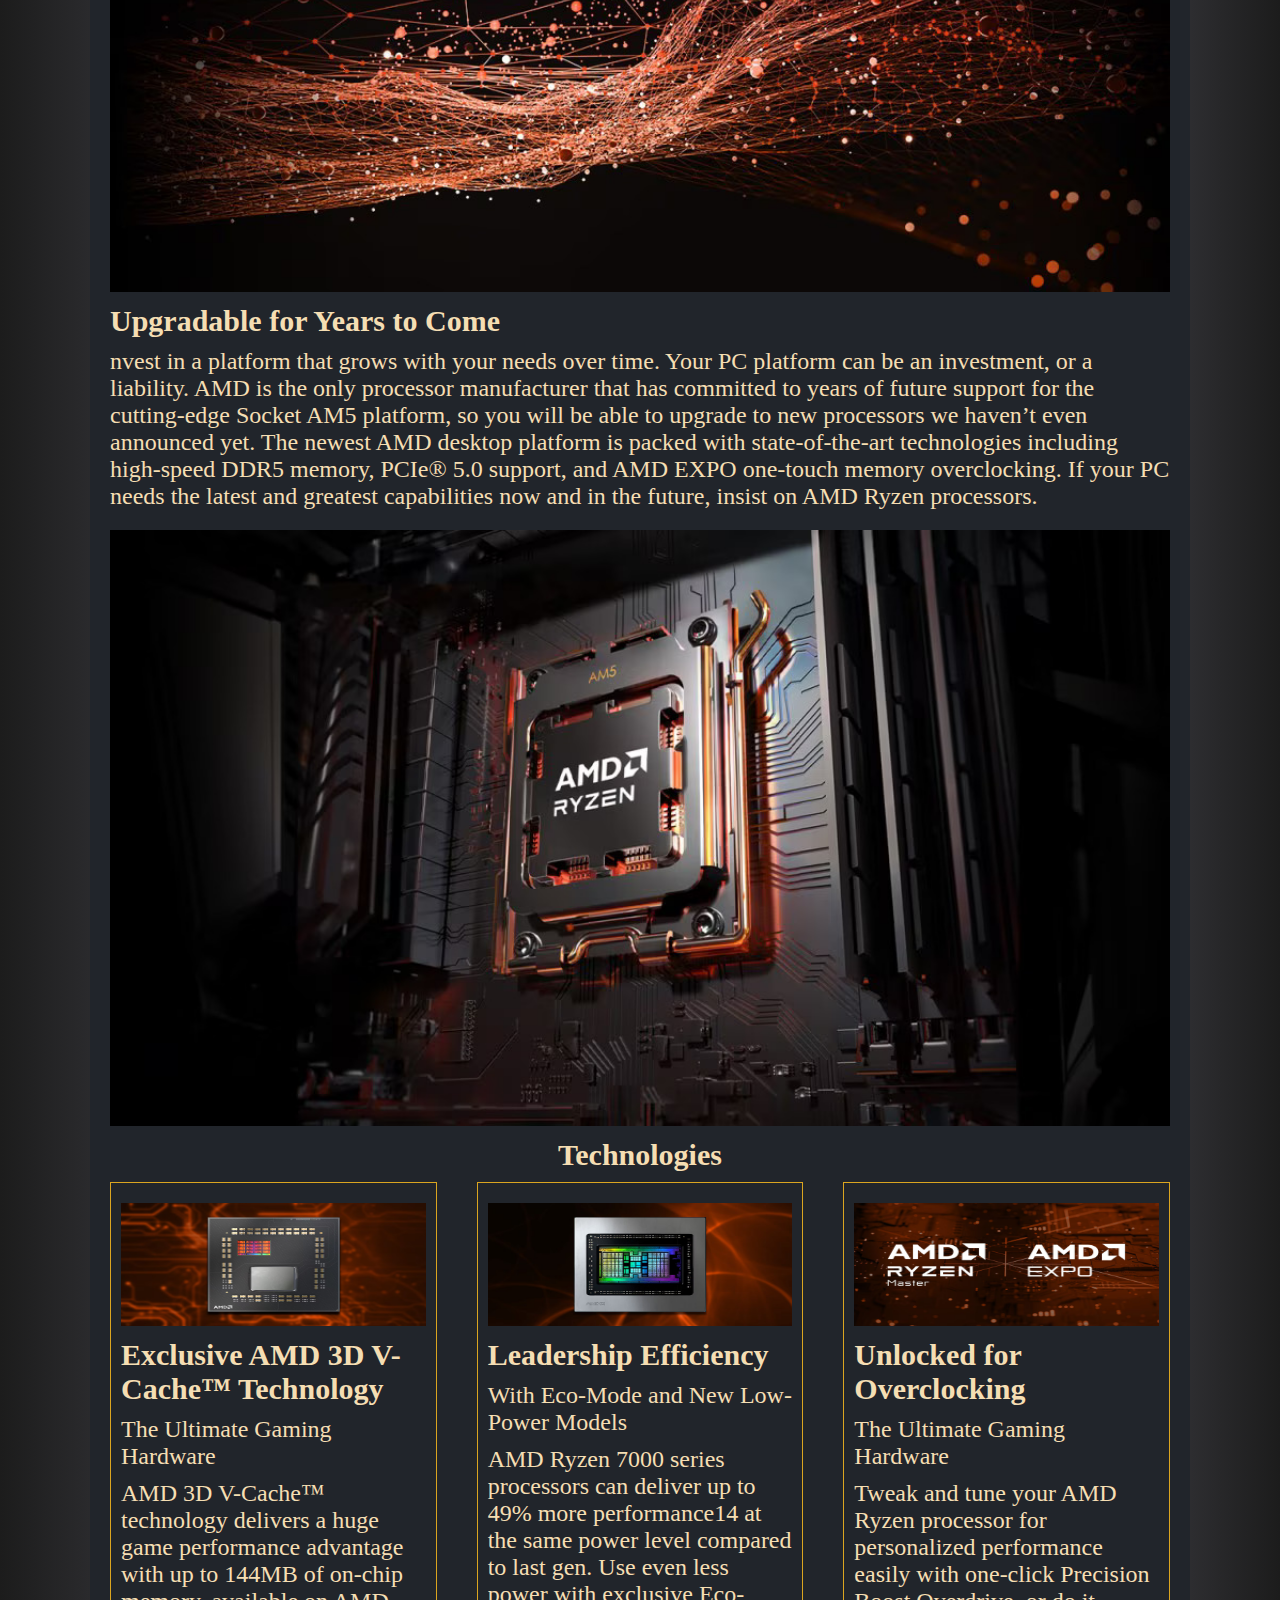
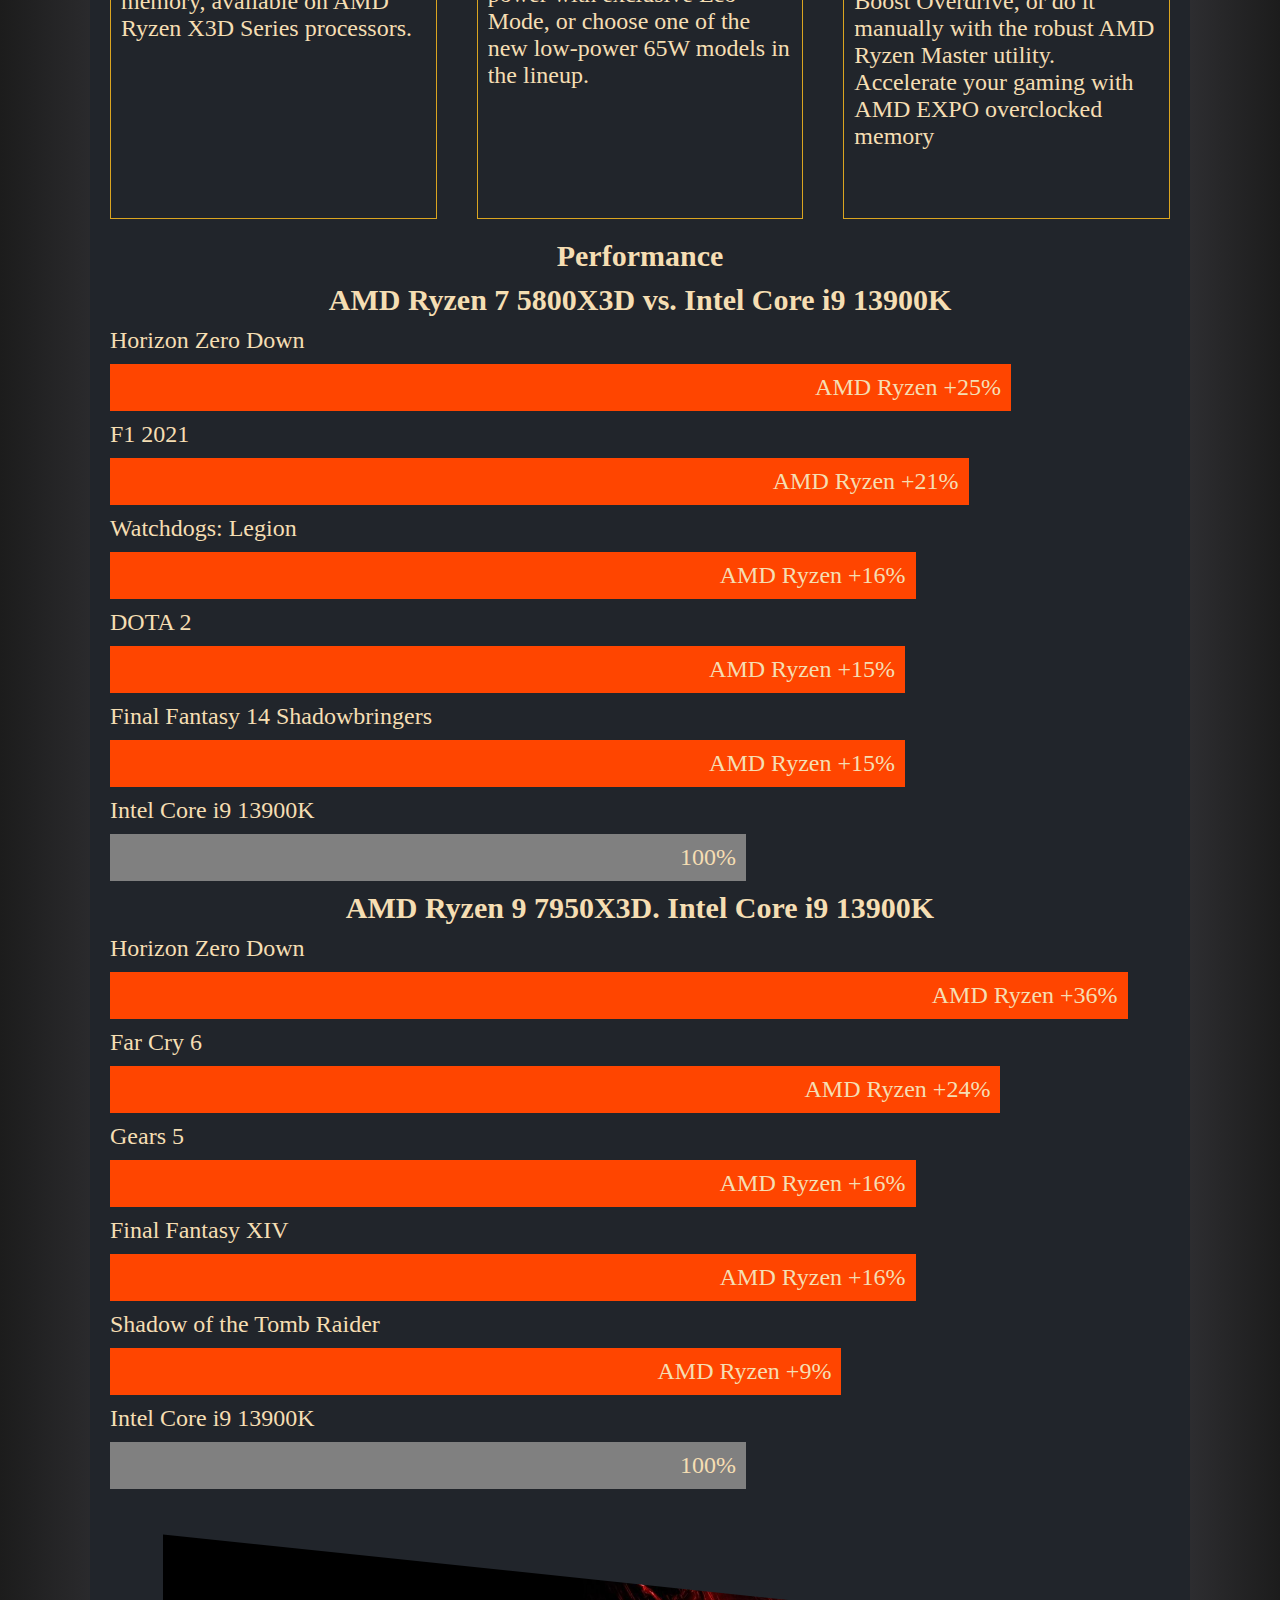
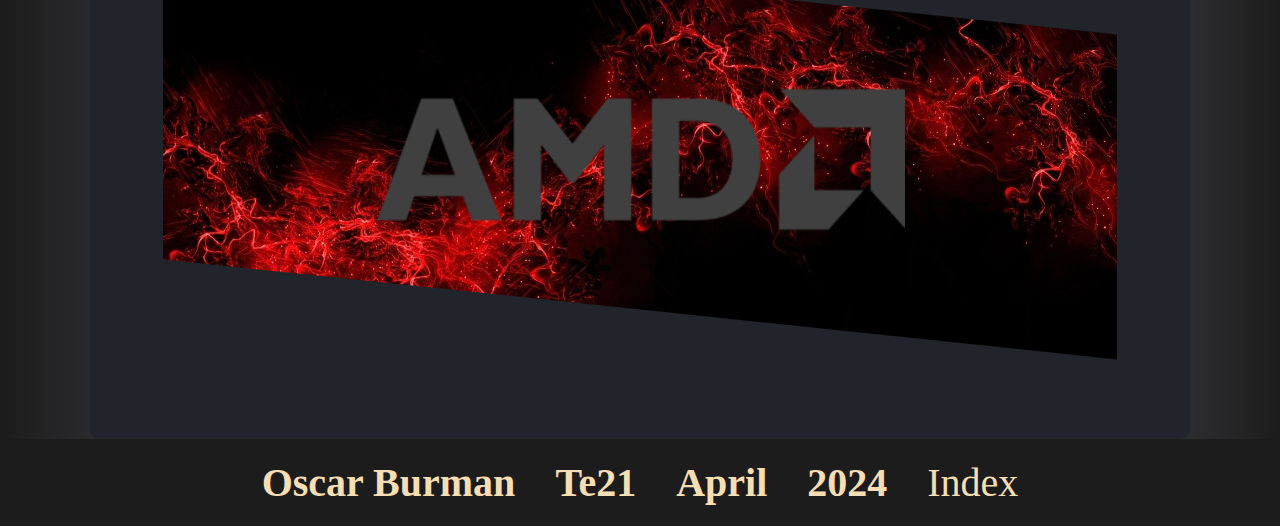
<file: ryzenCpus.html>
<!DOCTYPE html>
<html lang="en">
<head>
    <meta charset="UTF-8">
    <meta name="viewport" content="width=device-width, initial-scale=1.0">
    <link href="subPage.css" rel="stylesheet">
    <title>Ryzen Cpus</title>
</head>
<body>
    <aside>
        <ul>
            <li><a href="index.html">Main</a></li>
            <li><a href="7000series.html">7000 Series Gpus</a></li>
            <li><a href="6000series.html">6000 Series Gpus</a></li>
            <li><a href="ryzenCpus.html">Ryzen Cpus</a></li>
        </ul>
        <div id="arrow"></div>
    </aside>
    <header class="flexContainer">
        <h1>AMD Ryzen™ Processors for Desktops</h1>
        <div class="topImage ryzenCpu">
            <ul>
                <li><a href="#PlayGames">Play Games</a></li>
                <li><a href="#Productivity">Productivity</a></li>
                <li><a href="#AIprocessing">AI processing</a></li>
                <li><a href="#Technologies">Technologies</a></li>
                <li><a href="#Performance">Performance</a></li>
            </ul>
        </div>
    </header>
    <main>
        <section>
            <h1>For incredible gaming, professional-grade productivity, and magical AI experiences</h1>
            <h2>ntroducing the Fastest Gaming Processors in the World</h2>
            <p>Only AMD Ryzen™ processors feature models with exclusive AMD 3D V-Cache™ technology for a massive gaming performance boost.4 AMD combines its top-end Ryzen 7000X3D series processors, with up to a colossal 144MB of on-chip memory, paired with the most advanced processor cores you can get in a gaming PC so enthusiasts can harness the power of the ultimate gaming and creator performance in one chip. No workload is off limits with AMD Ryzen processors.</p>
            <h2 id="PlayGames">Play Games without a Graphics Card</h2>
            <p>The latest AMD Ryzen G-Series processors feature best-in-class graphics built-in, so you can play virtually any PC game out there in high definition without the added expense of a graphics card. And if you want to take your gaming to the next level later, you can add a high-performance graphics card whenever you want.</p>
            <img src="images/ryzenImg2.jpg" alt="ryzen">
            <h2 id="Productivity">Professional-Grade Productivity</h2>
            <p>Whether you are working in Microsoft Office, exporting video files, or visualizing an architectural dream in 3D, AMD Ryzen processors are built to beat the clock. With premium options that include time-saving connectivity like PCIe® 5.0 storage support, ultra-fast Wi-Fi® 6E, AMD EXPO™ technology, up to 32 processing threads, and dedicated video accelerators, elevate your experience with AMD Ryzen processors.</p>
            <img src="images/ryzenImg3.jpg" alt="ryzen">
            <h2 id="AIprocessing">AMD Ryzen AI delivers the power of personal AI processing</h2>
            <p>For decades AMD has pioneered technology to push the limits of what AI can accomplish, so now you can experience the power of your very own, incredibly advanced Artificial Intelligence technology. Be ready to usher in the future with new capabilities that only AMD Ryzen AI can provide. It’s your key to unlock magical AI experiences on your PC.</p>
            <img src="images/ryzenImg4.jpg" alt="ryzen">
            <h2>Upgradable for Years to Come</h2>
            <p>nvest in a platform that grows with your needs over time. Your PC platform can be an investment, or a liability. AMD is the only processor manufacturer that has committed to years of future support for the cutting-edge Socket AM5 platform, so you will be able to upgrade to new processors we haven’t even announced yet. The newest AMD desktop platform is packed with state-of-the-art technologies including high-speed DDR5 memory, PCIe® 5.0 support, and AMD EXPO one-touch memory overclocking. If your PC needs the latest and greatest capabilities now and in the future, insist on AMD Ryzen processors.</p>
            <img src="images/ryzenImg5.jpg" alt="ryzen">
            <h2 class="centerHeader" id="Technologies">Technologies</h2>
            <div class="ryzenTech gridContainer">
                <div>
                    <img src="/images/ryzenImg6.jpg" alt="ryzen">
                    <h2>Exclusive AMD 3D V-Cache™ Technology</h2>
                    <p>The Ultimate Gaming Hardware</p>
                    <p>AMD 3D V-Cache™ technology delivers a huge game performance advantage with up to 144MB of on-chip memory, available on AMD Ryzen X3D Series processors.</p>
                </div>
                <div>
                    <img src="/images/ryzenImg7.jpg" alt="ryzen">
                    <h2>Leadership Efficiency</h2>
                    <p>With Eco-Mode and New Low-Power Models</p>
                    <p>AMD Ryzen 7000 series processors can deliver up to 49% more performance14 at the same power level compared to last gen. Use even less power with exclusive Eco-Mode, or choose one of the new low-power 65W models in the lineup.</p>
                </div>
                <div>
                    <img src="/images/ryzenImg8.jpg" alt="ryzen">
                    <h2>Unlocked for Overclocking</h2>
                    <p>The Ultimate Gaming Hardware</p>
                    <p>Tweak and tune your AMD Ryzen processor for personalized performance easily with one-click Precision Boost Overdrive, or do it manually with the robust AMD Ryzen Master utility. Accelerate your gaming with AMD EXPO overclocked memory</p>
                </div>
            </div>
            <h2 class="centerHeader" id="Performance">Performance</h2>
            <h2 class="centerHeader">AMD Ryzen 7 5800X3D vs. Intel Core i9 13900K</h2>
            <p>Horizon Zero Down</p>
            <p class="ryzenBarOne ryzenBar">AMD Ryzen +25%</p>
            <p>F1 2021</p>
            <p class="ryzenBarTwo ryzenBar">AMD Ryzen +21%</p>
            <p>Watchdogs: Legion</p>
            <p class="ryzenBarThree ryzenBar">AMD Ryzen +16%</p>
            <p>DOTA 2</p>
            <p class="ryzenBarFour ryzenBar">AMD Ryzen +15%</p>
            <p>Final Fantasy 14 Shadowbringers</p>
            <p class="ryzenBarFive ryzenBar">AMD Ryzen +15%</p>
            <p>Intel Core i9 13900K</p>
            <p class="intelBar">100%</p>
            <h2 class="centerHeader">AMD Ryzen 9 7950X3D. Intel Core i9 13900K</h2>
            <p>Horizon Zero Down</p>
            <p class="ryzenBarSix ryzenBar">AMD Ryzen +36%</p>
            <p>Far Cry 6</p>
            <p class="ryzenBarSeven ryzenBar">AMD Ryzen +24%</p>
            <p>Gears 5</p>
            <p class="ryzenBarEight ryzenBar">AMD Ryzen +16%</p>
            <p>Final Fantasy XIV</p>
            <p class="ryzenBarNine ryzenBar">AMD Ryzen +16%</p>
            <p>Shadow of the Tomb Raider</p>
            <p class="ryzenBarTen ryzenBar">AMD Ryzen +9%</p>
            <p>Intel Core i9 13900K</p>
            <p class="intelBar">100%</p>
            <div class="amdLogoWithBg">
                <img src="images/amdLogo.png" alt="bg">
            </div>
        </section>
    </main>
    <footer class="flexContainer">
        <h1>Oscar Burman</h1>
        <h1>Te21</h1>
        <h1>April</h1>
        <h1>2024</h1>
        <a href="../index.html">Index</a>
    </footer>
</body>
</html>
</file>
<file: subPage.css>
@charset "UTF-8";
/*Oscar Burman April 2024*/
*{
    padding: 0;
    margin: 0;
    box-sizing: border-box;
}
html {
    font-size: 62.5%;
    overflow-x: hidden;
    color: wheat;
    scroll-behavior: smooth;
    background: rgb(28,28,28);
    background: linear-gradient(90deg, rgba(28,28,28,1) 0%, rgba(138,138,157,1) 55%, rgba(28,28,28,1) 100%);
}
::-webkit-scrollbar {
    width: 0;
}
h1, h2, h3, h4, h5, h6{
    text-align: center;
    font-size: 4em;
    font-weight: bold;
}
.centerHeader{
    text-align: center;
}
.flexContainer{
    display: flex;
    justify-content: center;
    column-gap: 40px;
    flex-wrap: wrap;
}
.gridContainer{
    display: grid;
    grid-template-columns: 1fr 1fr 1fr;
    gap: 40px;
    margin-bottom: 20px;
}
.thinBorder{
    border: 1px solid grey;
    padding: 10px;
    width: fit-content;
    margin: auto;
}
header{
    background-color: #1C1C1C;
    align-items:flex-start;
}
aside{
    display: flex;
    align-items: center;
    column-gap: 10px;
    position: fixed;
    top: 0;
    left: -320px;
    padding: 10px;
    z-index: 100;
    width: fit-content;
    pointer-events: all;
    transition: .6s ease-in-out;
  }
  aside:hover{
    left: 0;
  }
  aside:hover #arrow{
    transform: scaleX(-1);
  }
  aside ul{
    padding: 10px;
    border: 1px solid silver;
  }
  aside ul li{
    list-style: none;
  }
  aside ul li a{
    display: block;
    text-decoration: none;
    font-size: 4em;
    color: silver;
    z-index: 100;
  }
  aside ul li a:hover{
    color: whitesmoke;
    text-decoration: underline;
    text-decoration-thickness: 1px;
  }
  #arrow{
    width: 60px;
    height: 100px;
    background: url("/images/arrow.png") no-repeat;
    background-position: center;
    background-size: cover;
    transition: .6s ease-in-out;
  }
header h1{
    padding: 20px;
}
.topImage{
    width: 100%;
    height: 800px;
    display: flex;
    justify-content: center;
    align-items: flex-end;
    background: url("images/sevenGpus.jpg") no-repeat;
    background-size: cover;
    background-position: center;
}
.topImage ul{
    display: flex;
    column-gap: 40px;
    padding: 20px 0 40px 0;
    list-style: none;
}
.sixSeriesGpu{
    background: url("images/sixGpus.jpg") no-repeat;
    background-size: cover;
    background-position: center;
}
.ryzenCpu{
    background: url("images/ryzenImg1.jpg") no-repeat;
    background-size: cover;
    background-position: center;
}
.topImage ul li a{
     text-decoration: none;
     color: black;
     font-size: 3em;
     font-weight: 900;
     text-shadow: 1px 0px 1px #CCCCCC, 0px 1px 1px #EEEEEE, 2px 1px 1px #CCCCCC, 1px 2px 1px #EEEEEE, 3px 2px 1px #CCCCCC, 2px 3px 1px #EEEEEE, 4px 3px 1px #CCCCCC, 3px 4px 1px #EEEEEE, 5px 4px 1px #CCCCCC, 4px 5px 1px #EEEEEE, 6px 5px 1px #CCCCCC, 5px 6px 1px #EEEEEE, 7px 6px 1px #CCCCCC;
}
.topImage ul li a:hover{
    text-decoration: underline;
    text-decoration-thickness: 1px;
}
main section{
    display: block;
    width: 100%;
    margin: 0 auto;
    width: min(90%, 1100px);
    padding: 20px;
    border-radius: 10px;
    background-color: #21252b;
}
main section h1{
    text-align: left;
}
main section h2{
    text-align: left;
    font-size: 3em;
    margin: 0 0 10px 0;
}
main section p{
    font-size: 2.4em;
    margin-bottom: 10px;
}
main section img{
    margin: 10px 0 10px 0;
    width: 100%;
    height: 20%
}
.gridContainer p{
    border-bottom: 1px solid goldenrod;
}
.gpuPricing .flexContainer{
    column-gap: 0;
    row-gap: 10px;
    justify-content: flex-start;
}
.gpuPricing .flexContainer a{
    width: max(16.6%, 200px);
    text-align: center;
    color: wheat;
    text-decoration: none;
}
.gpuPricing .flexContainer a:hover{
    text-decoration: underline;
    text-decoration-style: wavy;
    text-decoration-thickness: 2px;
}
.amdLogoWithBg{
    width: 100%;
    height: 500px;
    margin: 20px 0 10px 0;
    display: flex;
    justify-content: center;
    align-items: center;
    background: url("/images/redBg3.jpg") no-repeat;
    background-position: center;
    background-size: cover;
    clip-path: polygon(5% 5%, 95% 25%, 95% 90%, 5% 70%);
}
.amdLogoWithBg img{
    width: 50%;
    height: 30%;
    filter:invert(1) grayscale(10%) contrast(0) brightness(50%);
}
.sixSeriesTech{
    grid-template-columns: 1fr 1fr;
    grid-template-rows: 1fr 1fr;
    gap: 20px;
    padding: 60px;
    align-content: stretch;
    align-items: stretch;
}
.sixSeriesTech div, .ryzenTech div{
    padding: 10px;
    border: 1px solid goldenrod;
    position: relative;
}
.sixSeriesTech div p, .ryzenTech div p{
    border: none;
}
.sixSeriesTech div a, .sixSeriesTech div div{
    display: block;
    width: fit-content;
    margin: auto;
    font-size: 2em;
    text-decoration: none;
    padding: 10px;
    color: wheat;
    border: 1px solid grey;
}
.sixSeriesTech div div{
    opacity: 0;
}
.sixSeriesTech div a{
    position: absolute;
    bottom: 10px;
    left: 50%;
    transform: translateX(-50%);
}
.fpsBar{
    background-color: red;
    padding: 10px;
    text-align: right;
}
.longFpsBar{
    width: 95%;
}
.mediumFpsBar{
    width: 82%;
}
.smallFpsBar{
    width: 73%;
}
.miniFpsBar{
    width: 61%;
}
.ryzenBar{
    text-align: right;
    padding: 10px;
    background-color: orangered;
}
.ryzenBarOne{
    width: 85%;
}
.ryzenBarTwo{
    width: 81%;
}
.ryzenBarThree{
    width: 76%;
}
.ryzenBarFour{
    width: 75%;
}
.ryzenBarFive{
    width: 75%;
}
.ryzenBarSix{
    width: 96%;
}
.ryzenBarSeven{
    width: 84%;
}
.ryzenBarEight{
    width: 76%;
}
.ryzenBarNine{
    width: 76%;
}
.ryzenBarTen{
    width: 69%;
}
.intelBar{
    text-align: right;
    background-color: gray;
    padding: 10px;
    width: 60%;
}
footer{
    padding: 20px;
    background-color: #1C1C1C;
}
footer a{
    color: wheat;
    text-decoration: none;
    font-size: 4em;
    align-items: flex-end;
}
@media all and (max-width: 1300px) {
    .topImage ul{
        flex-direction: column;
    }
}
</file>
